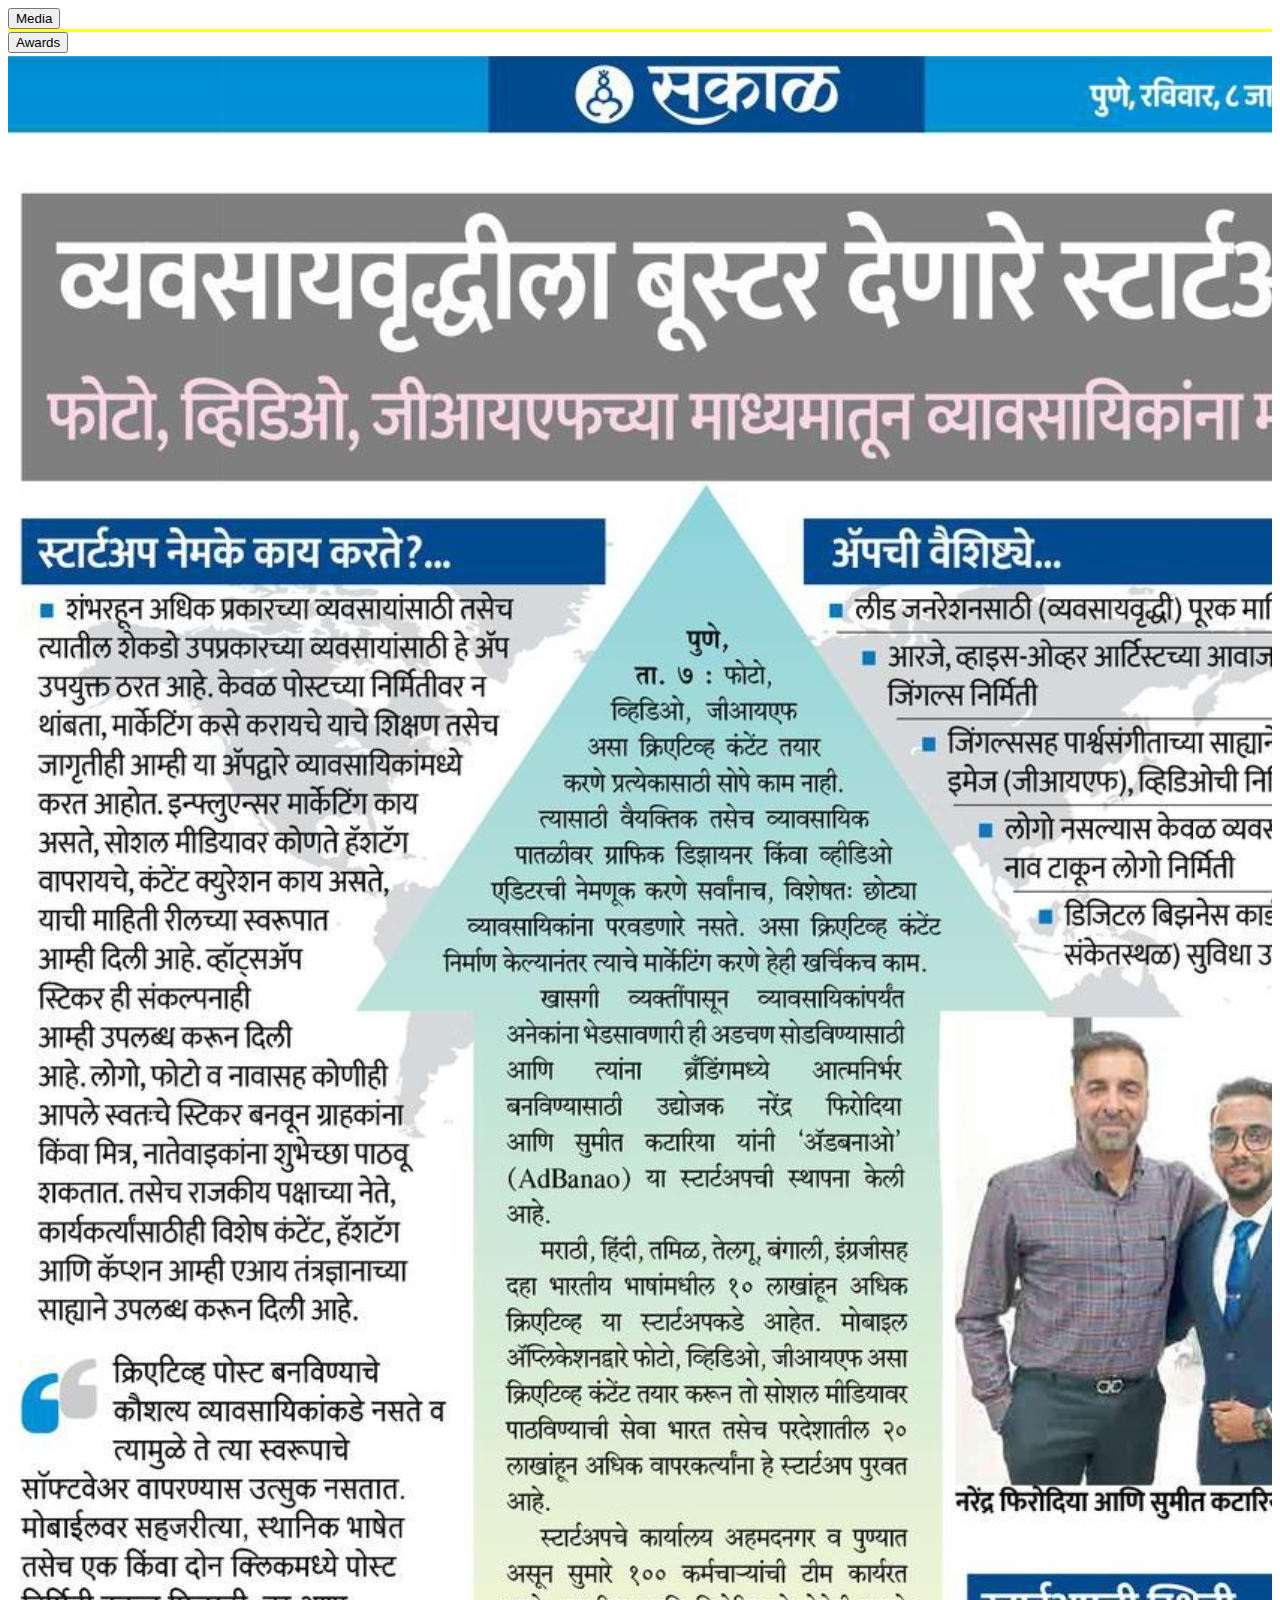
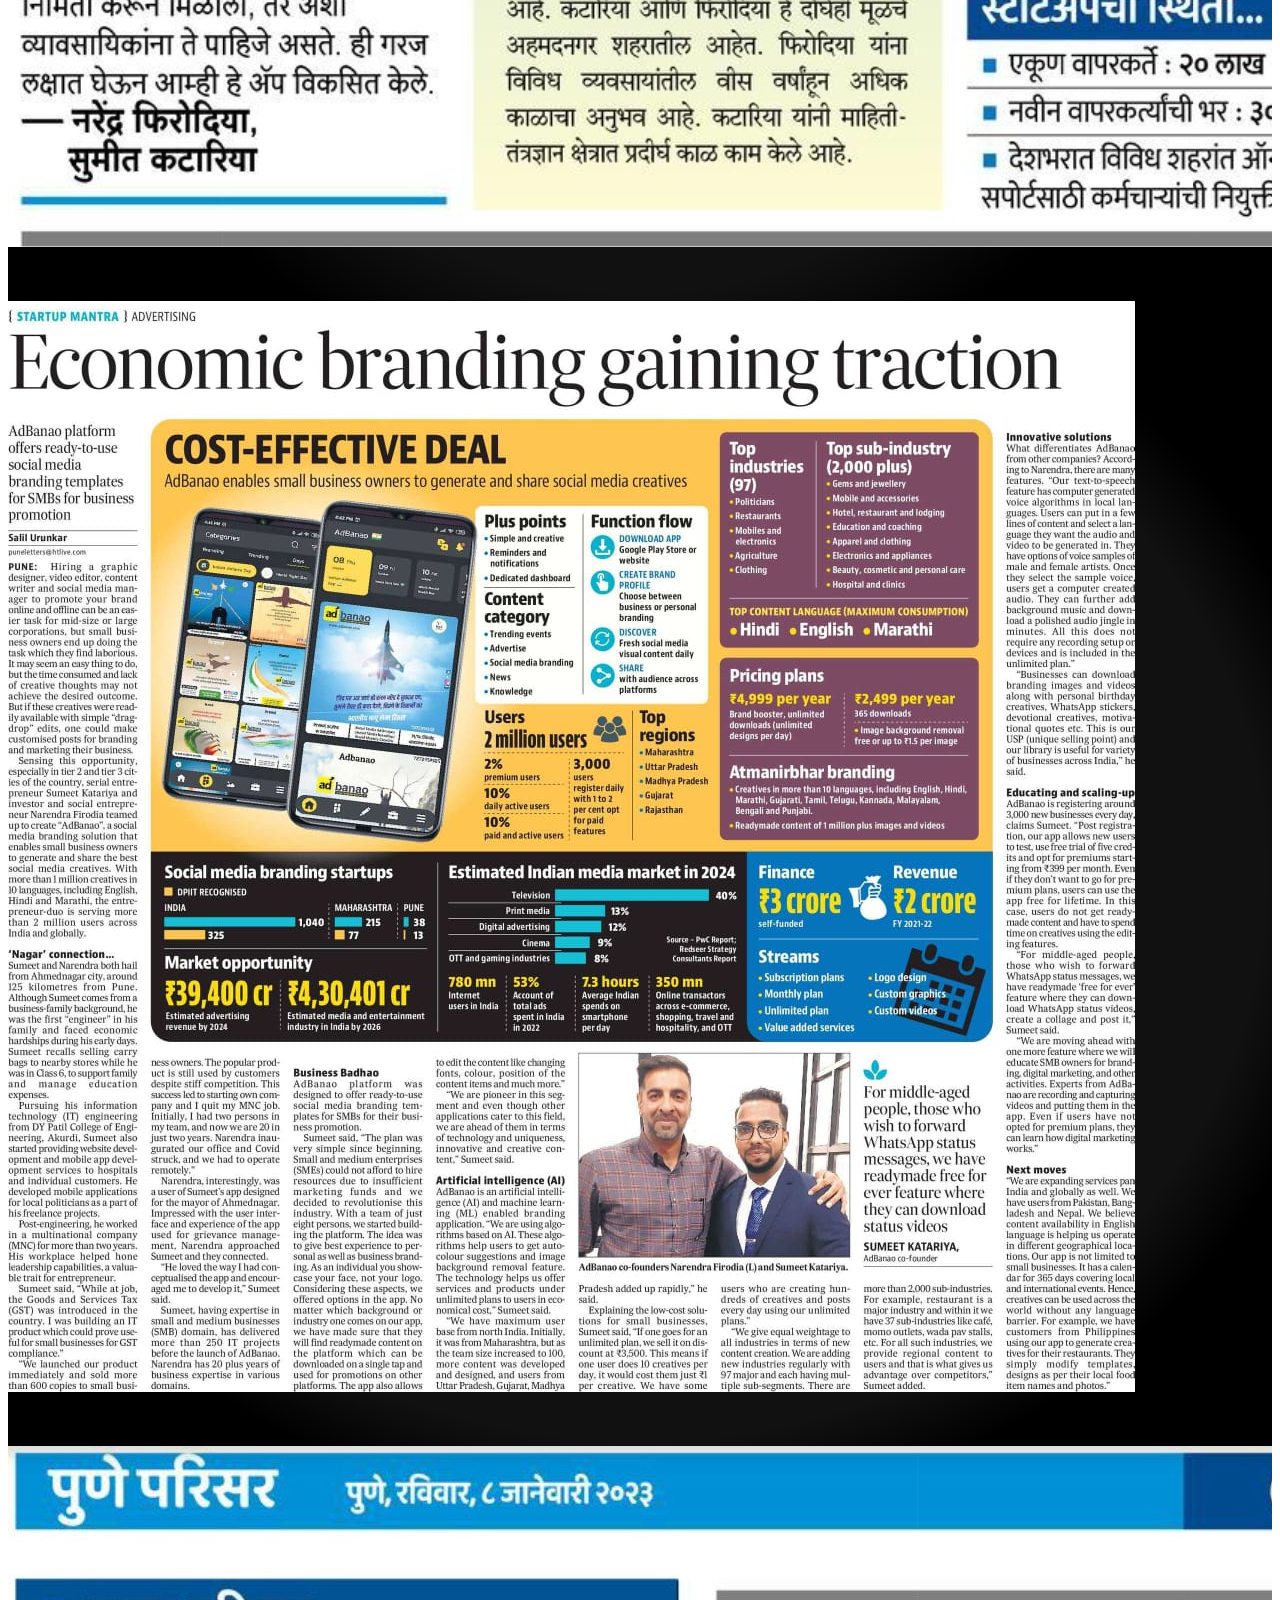
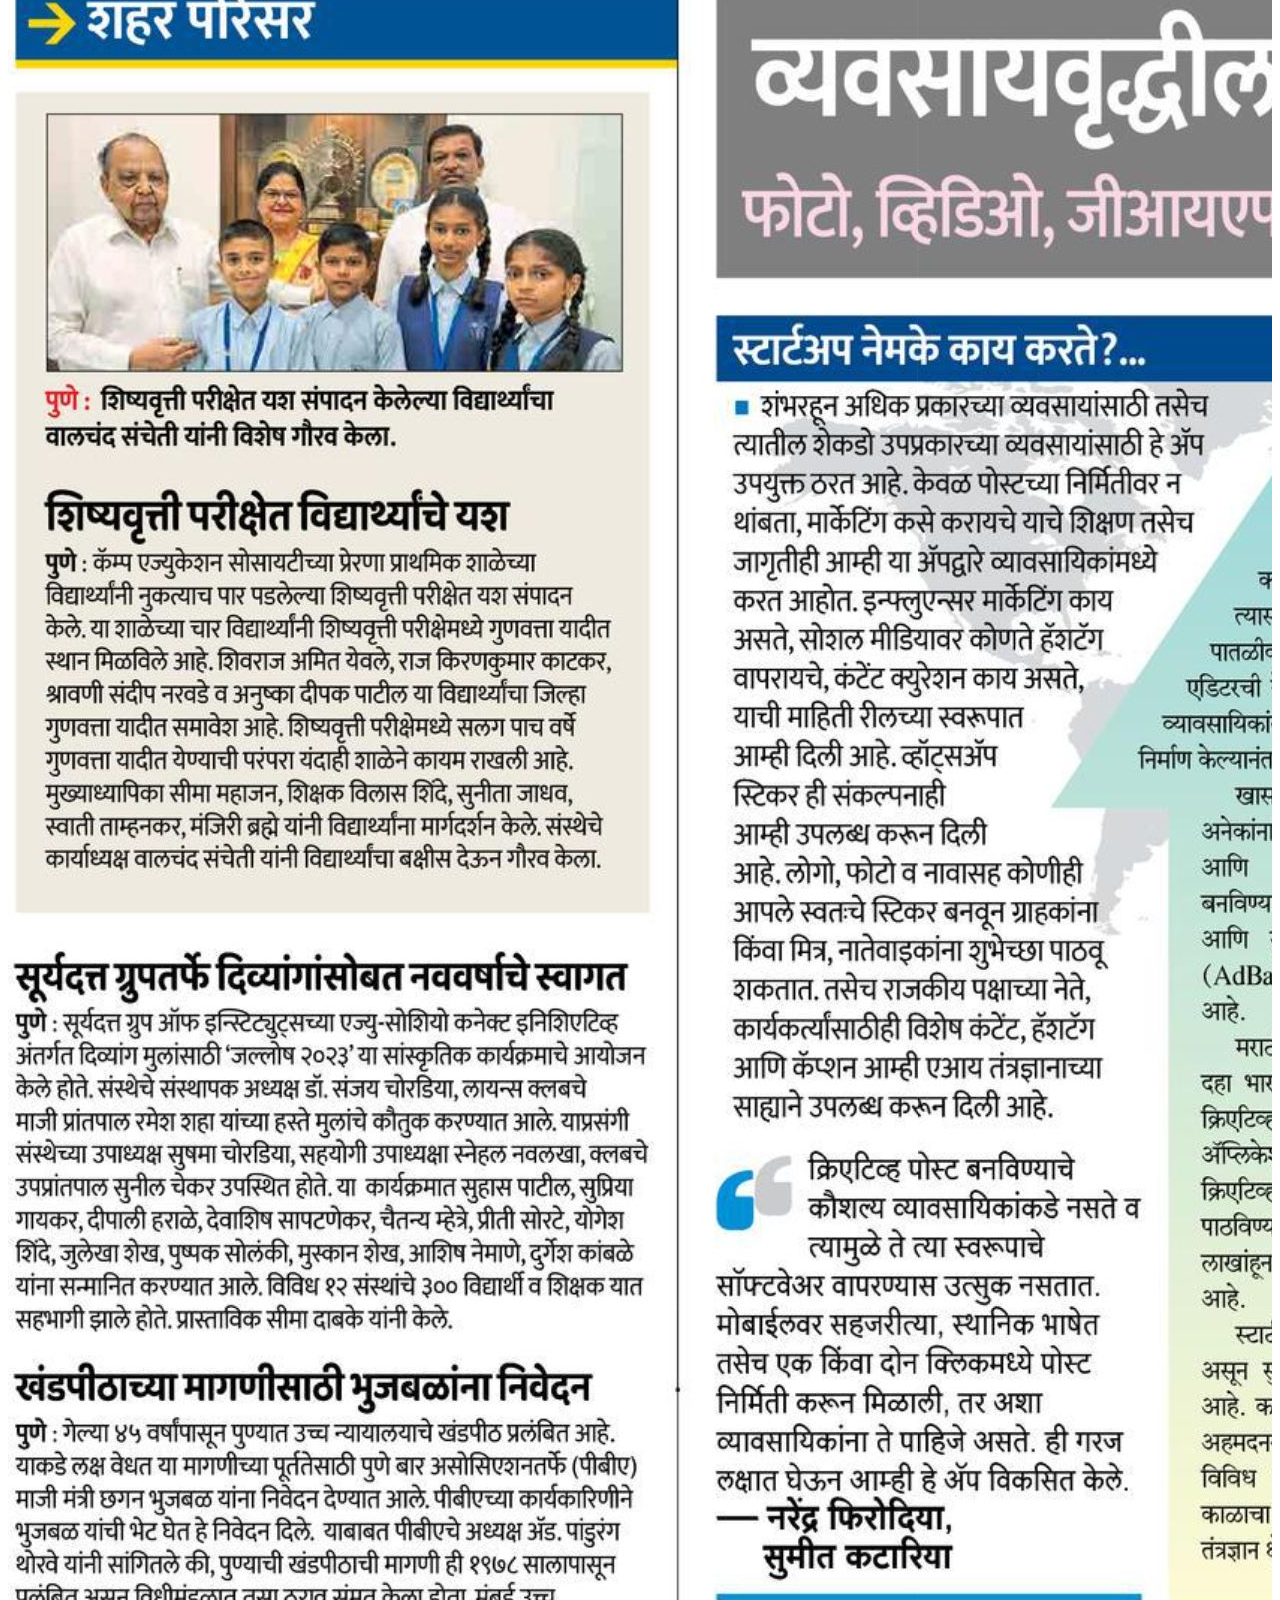
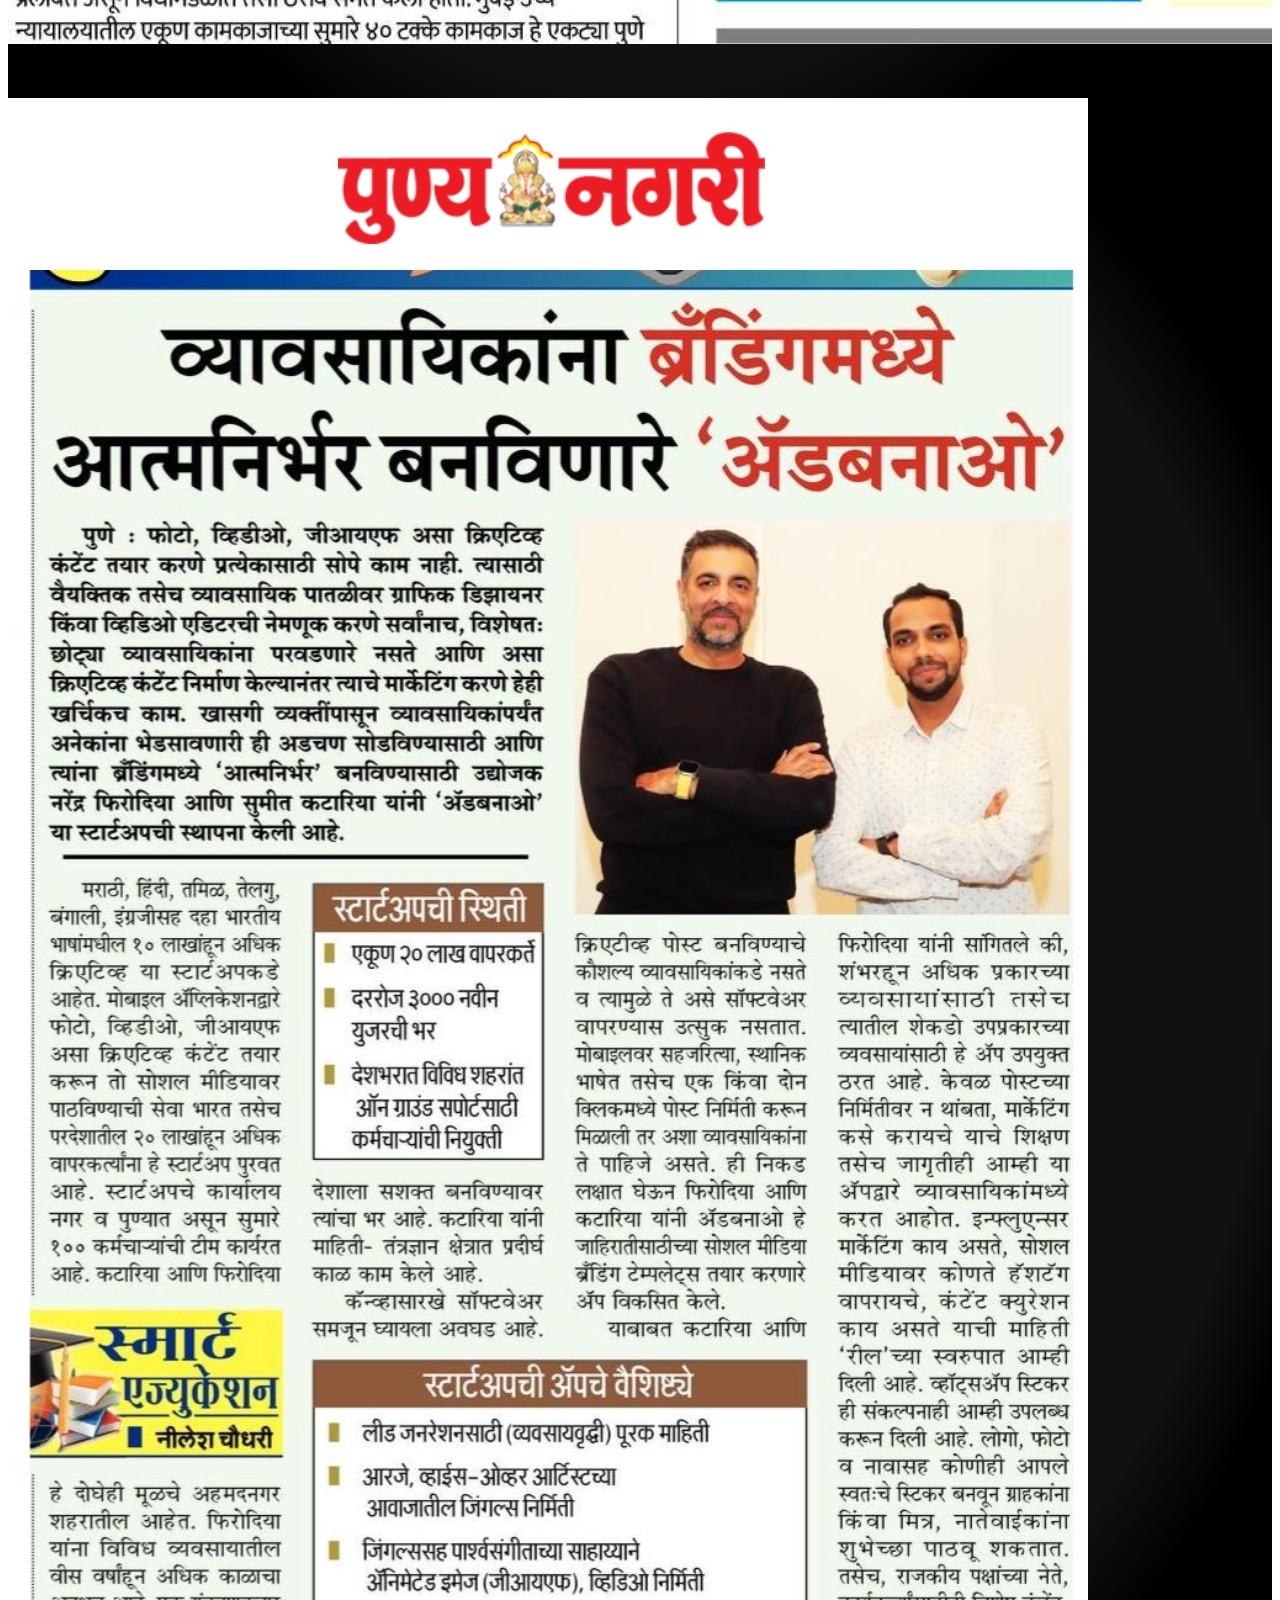
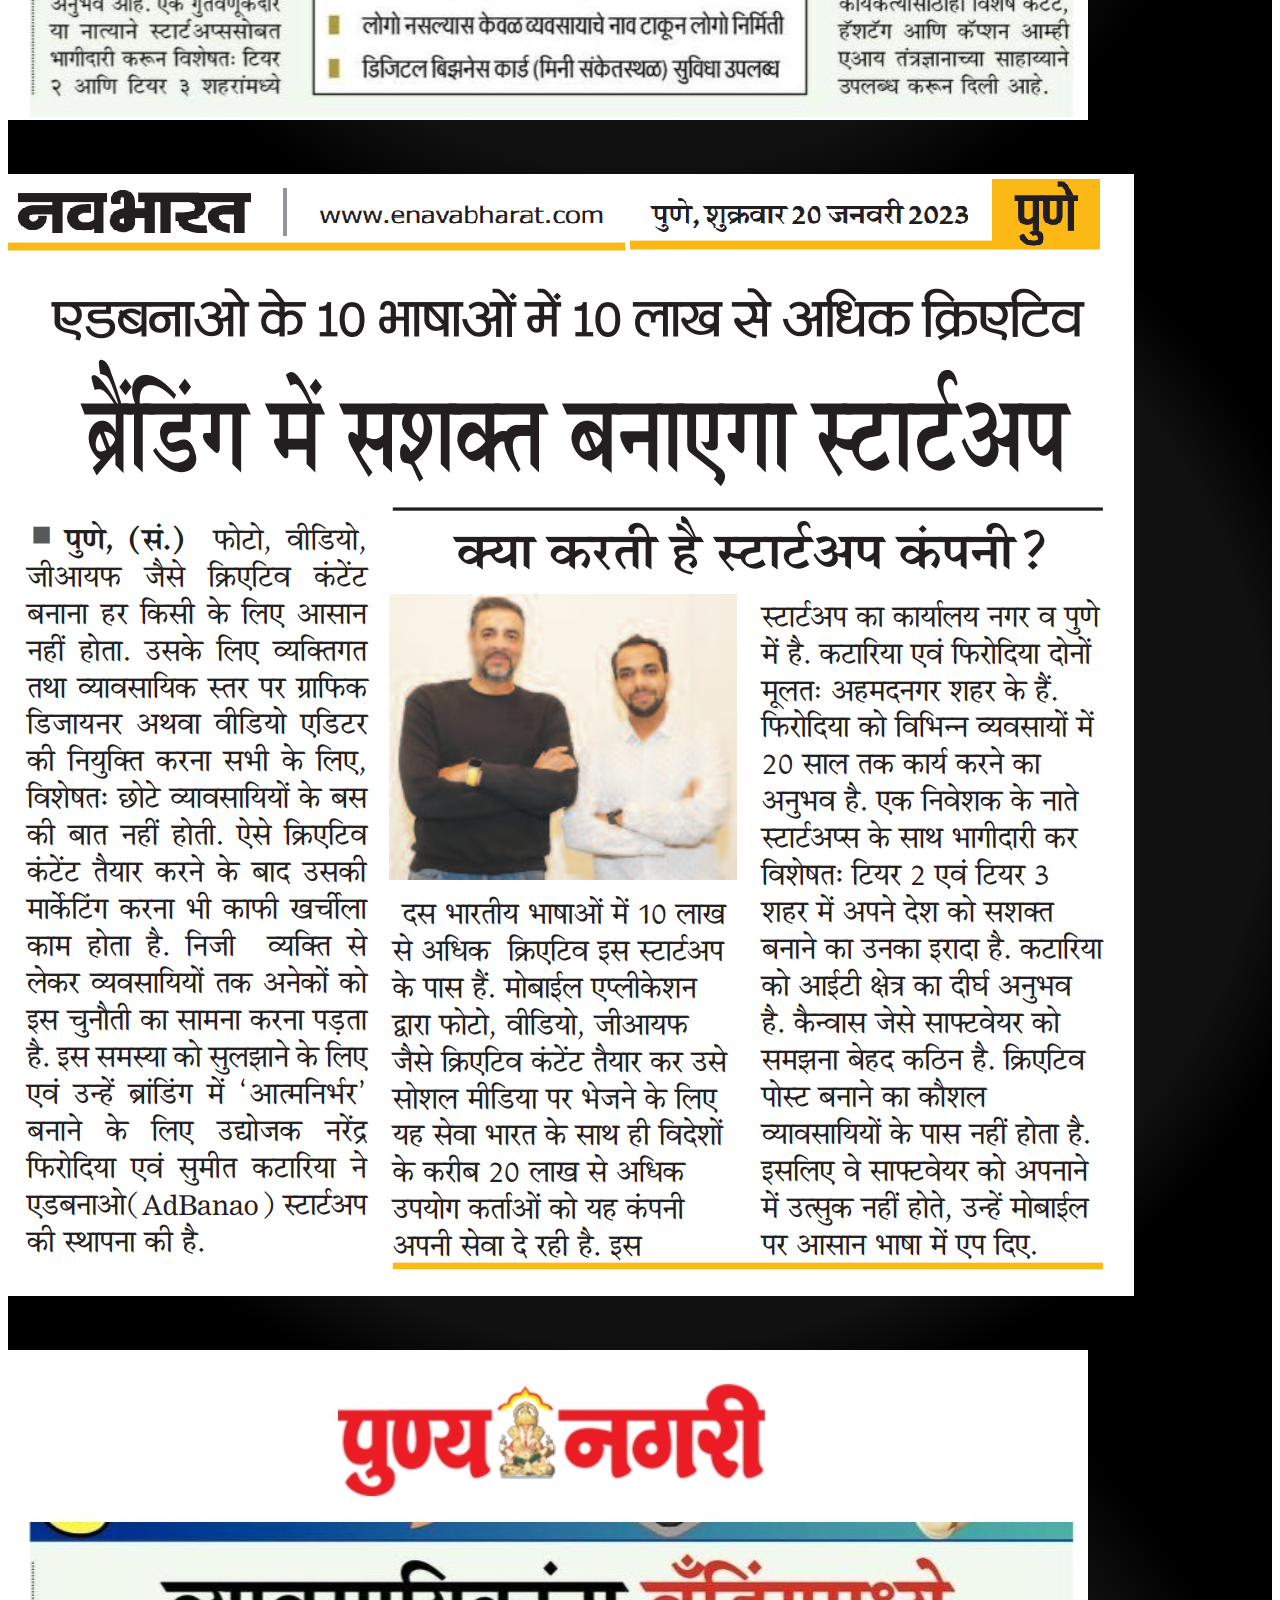
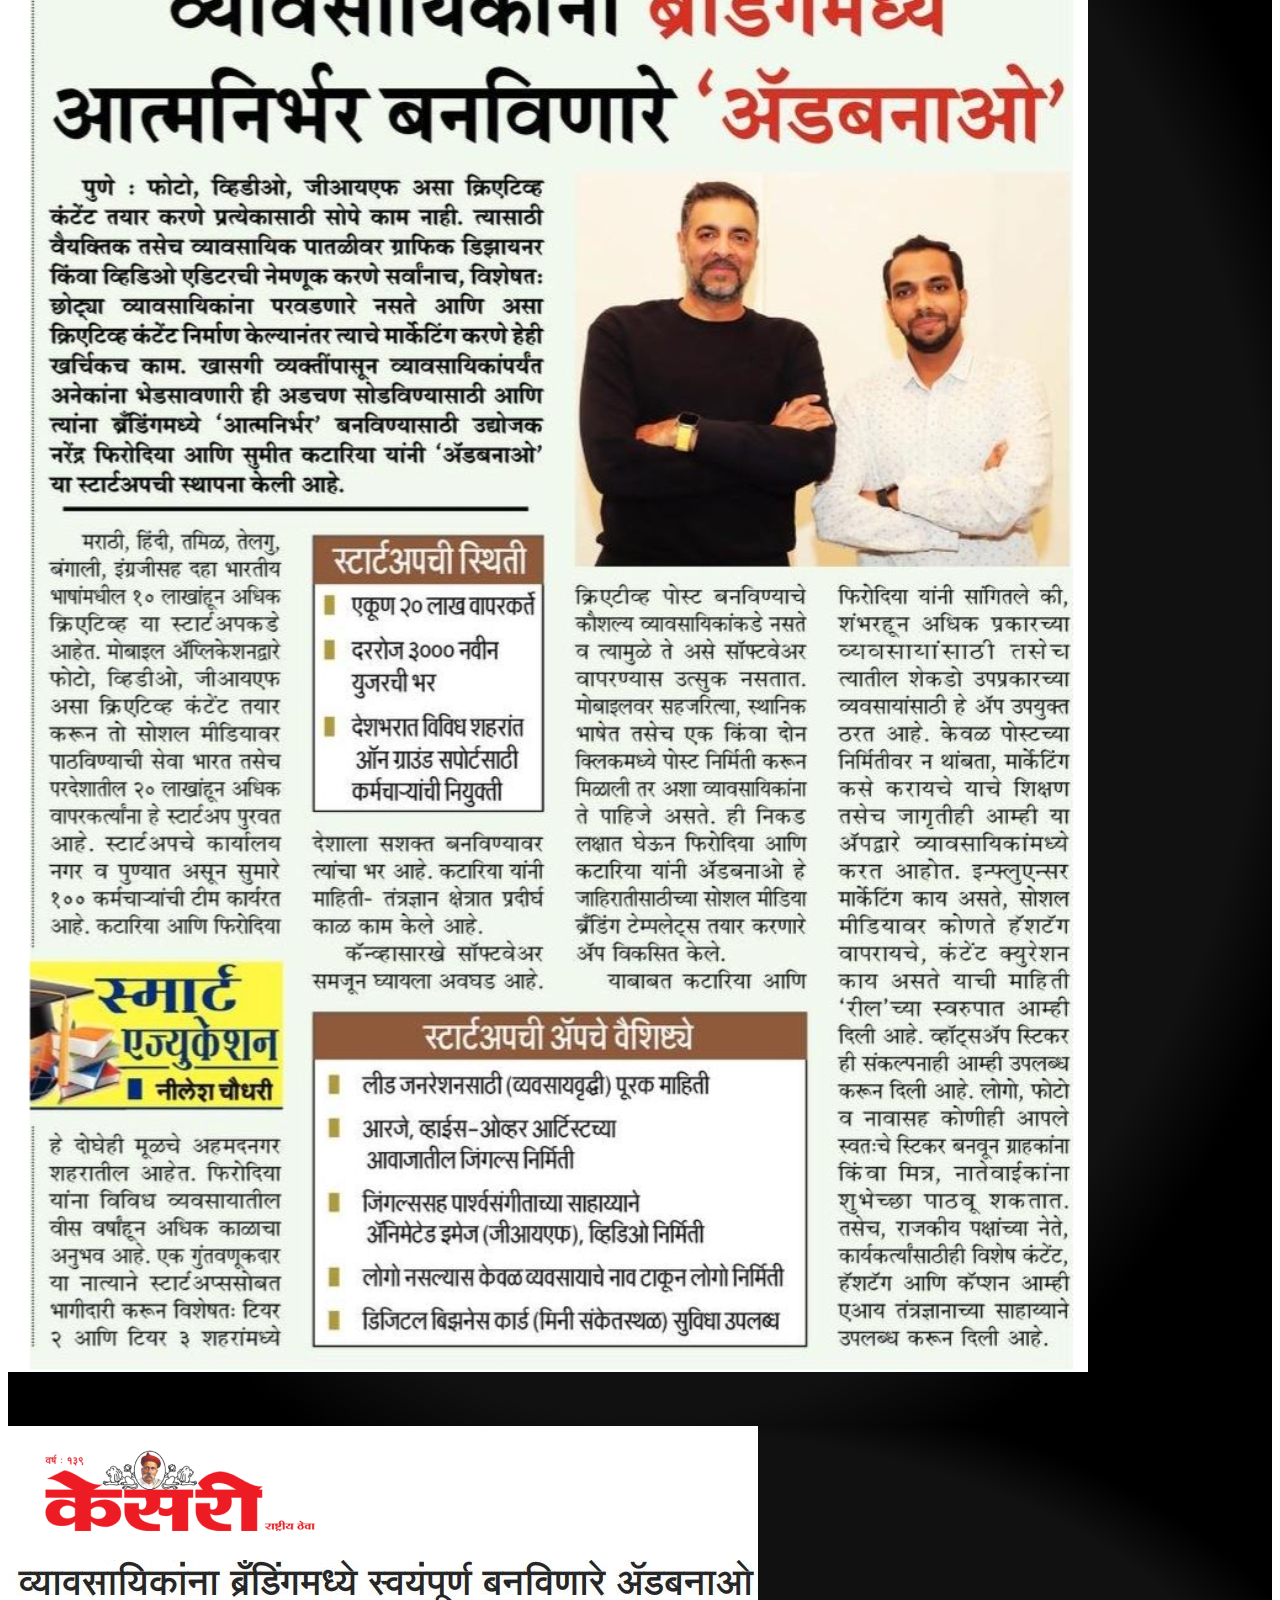
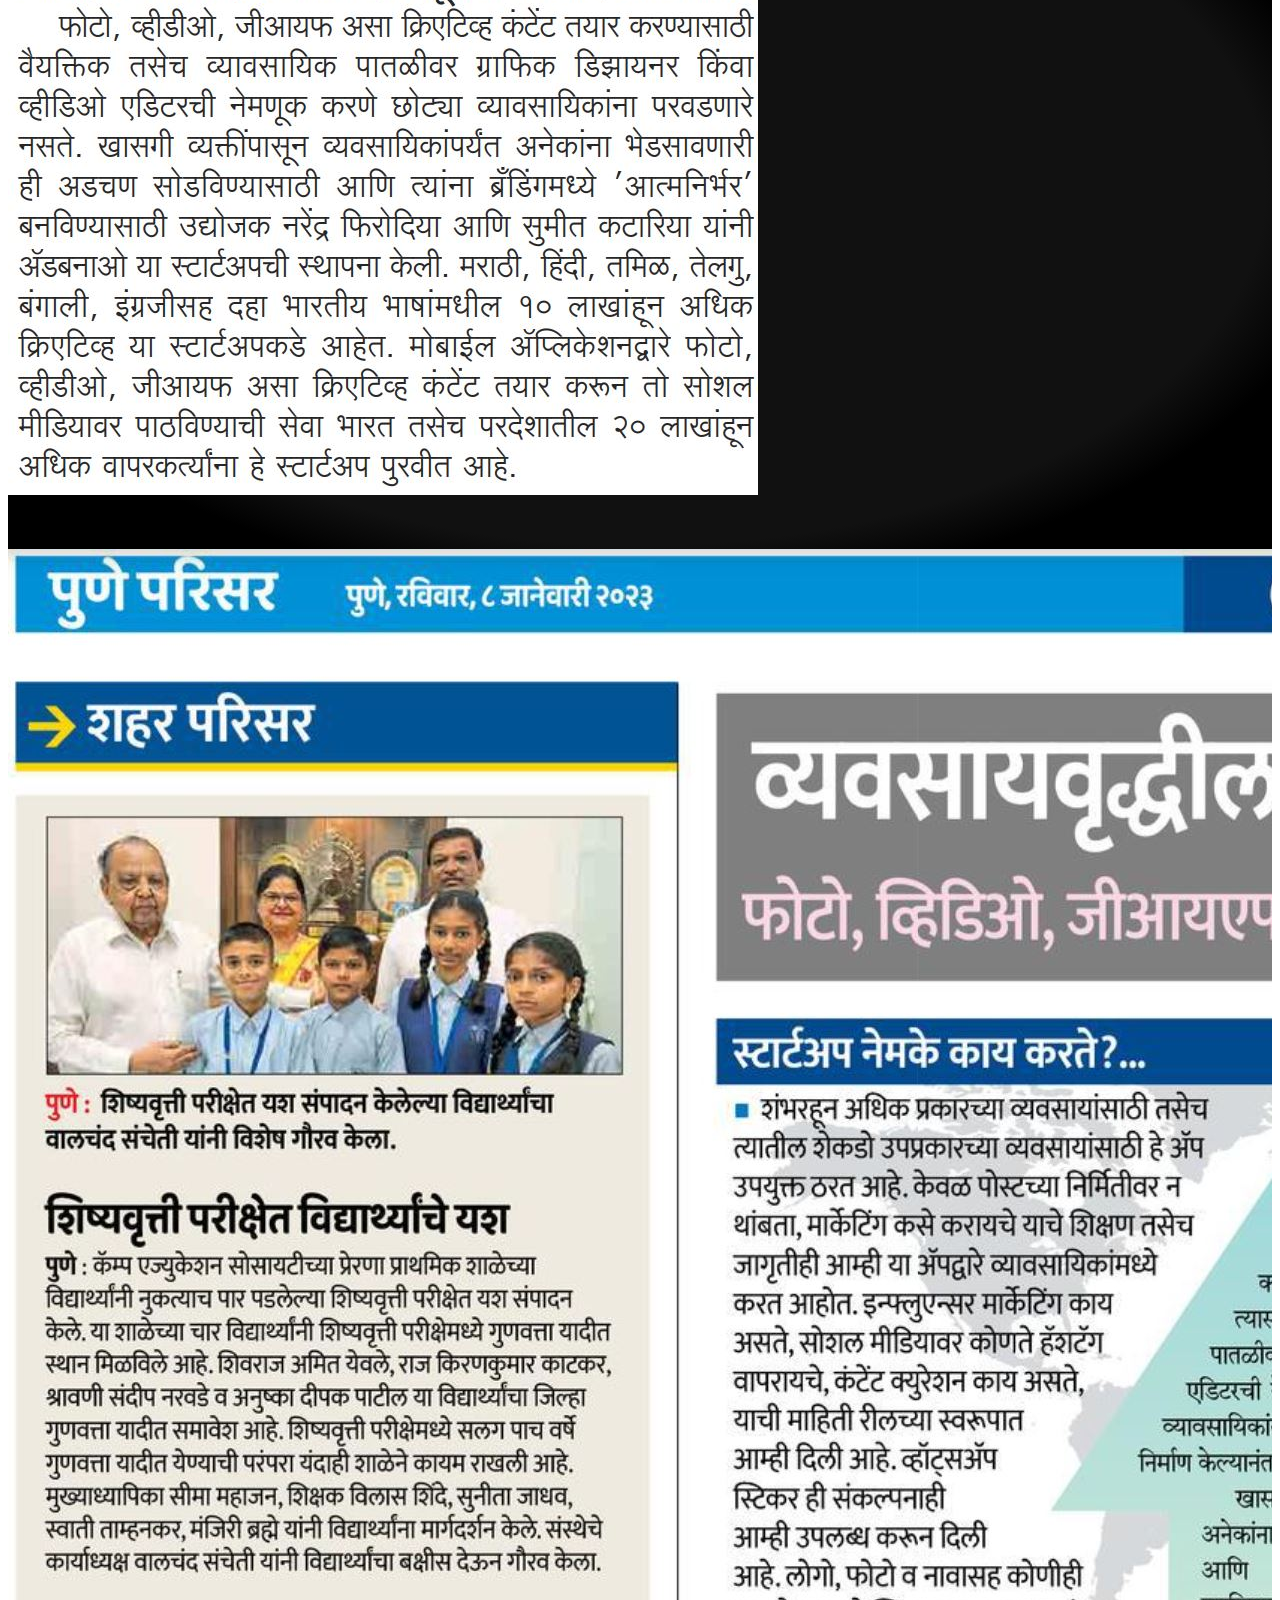
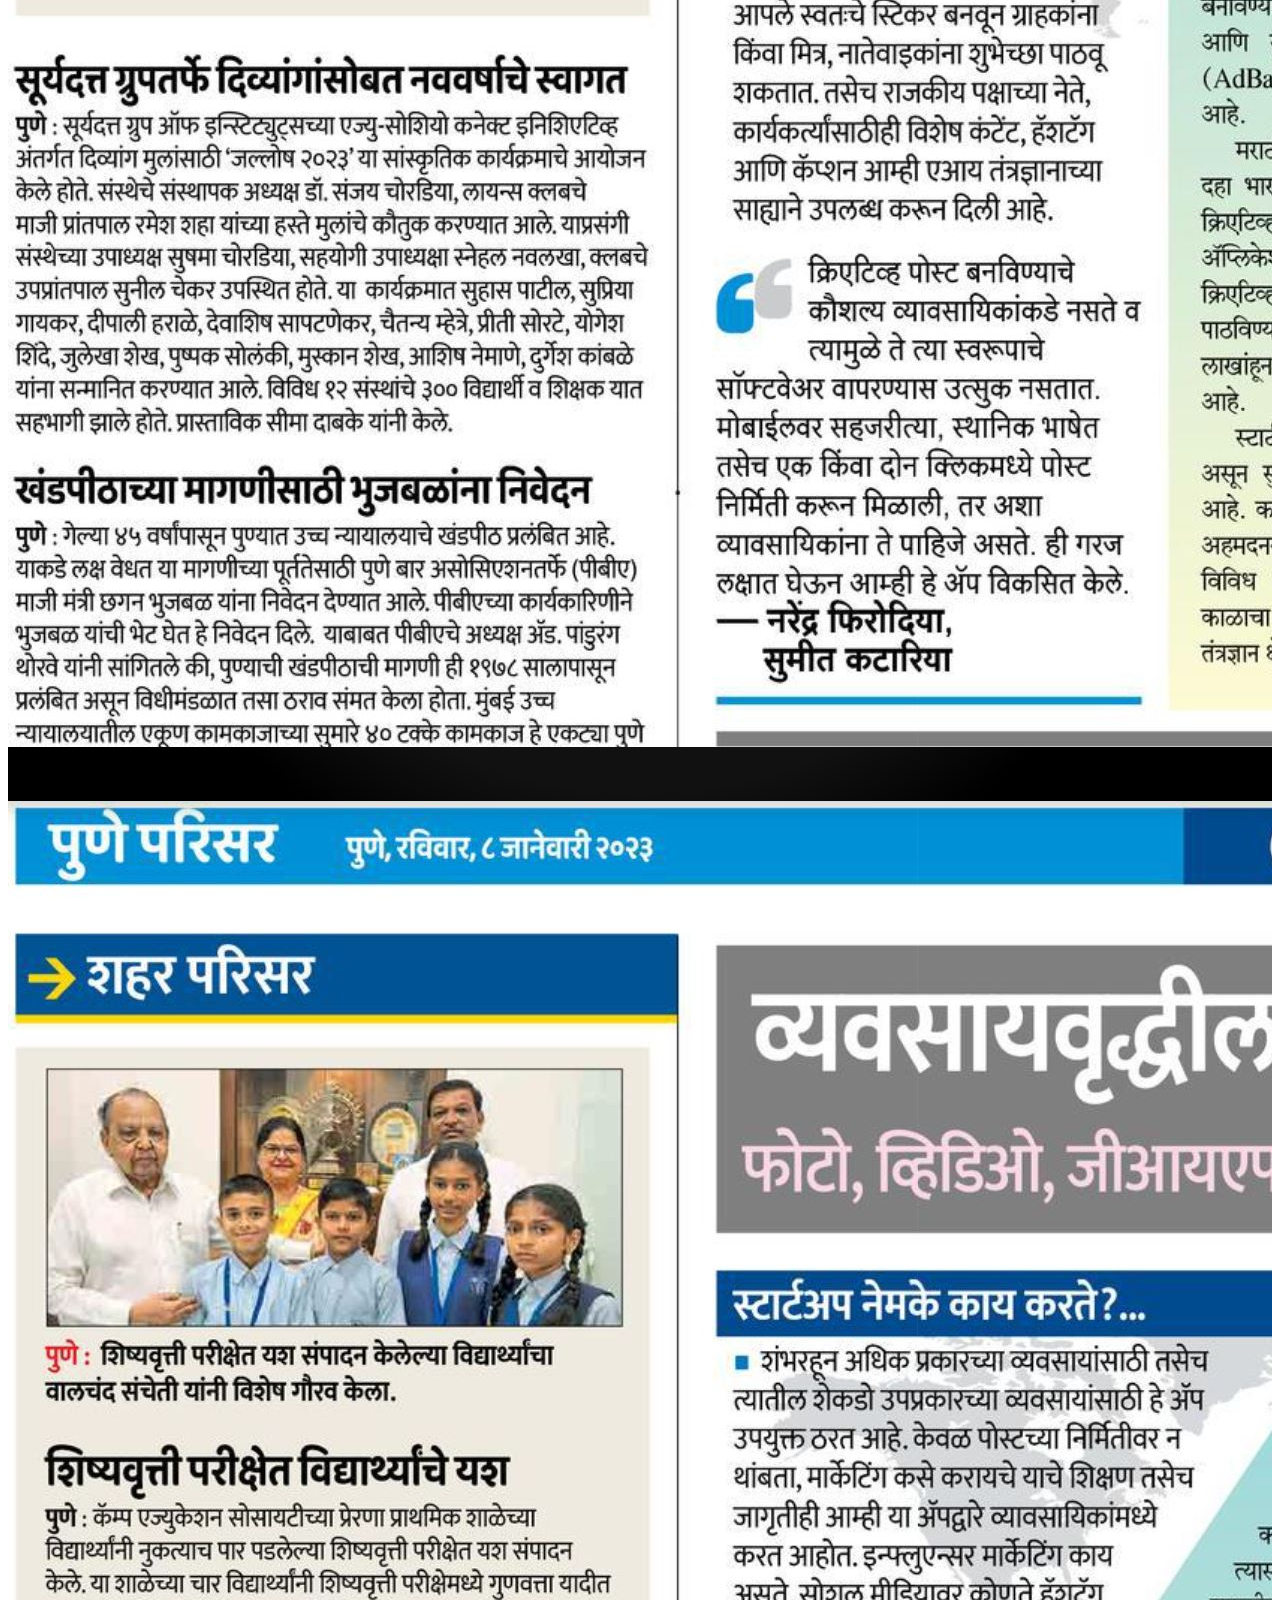
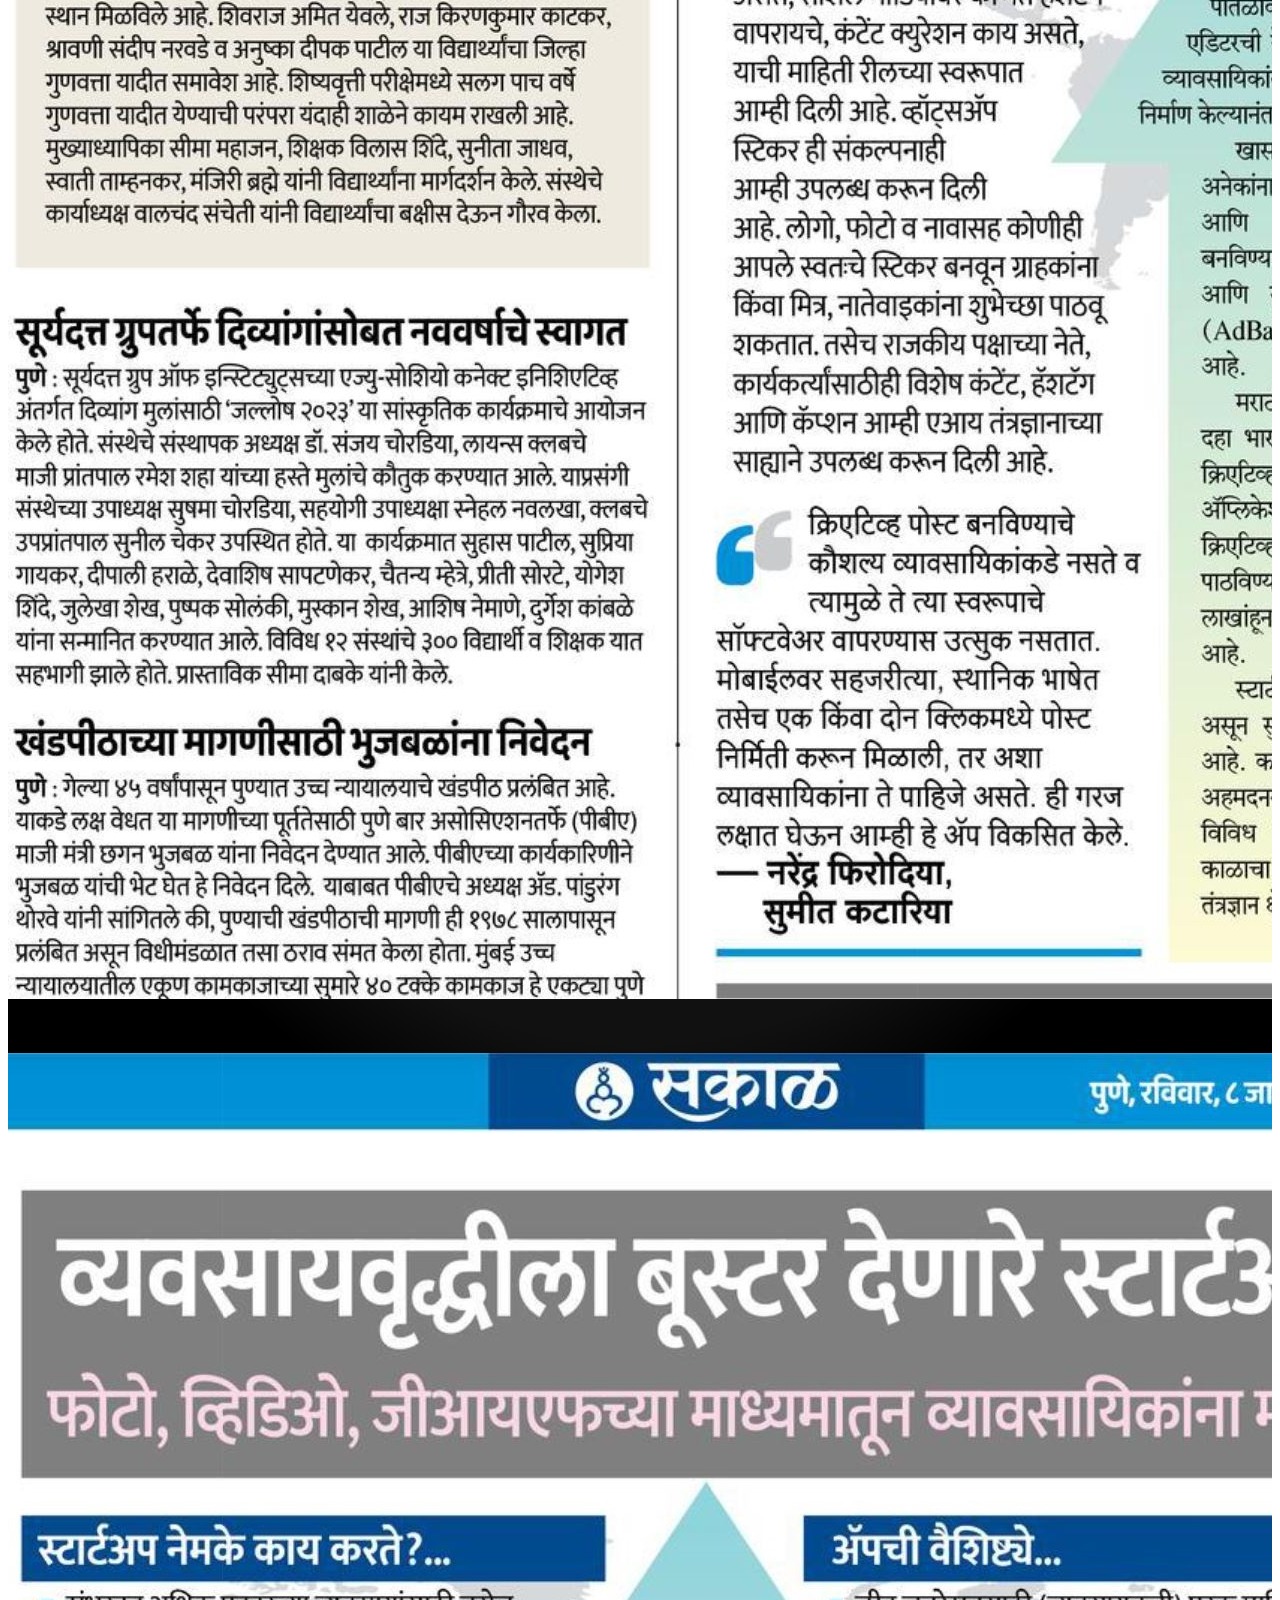
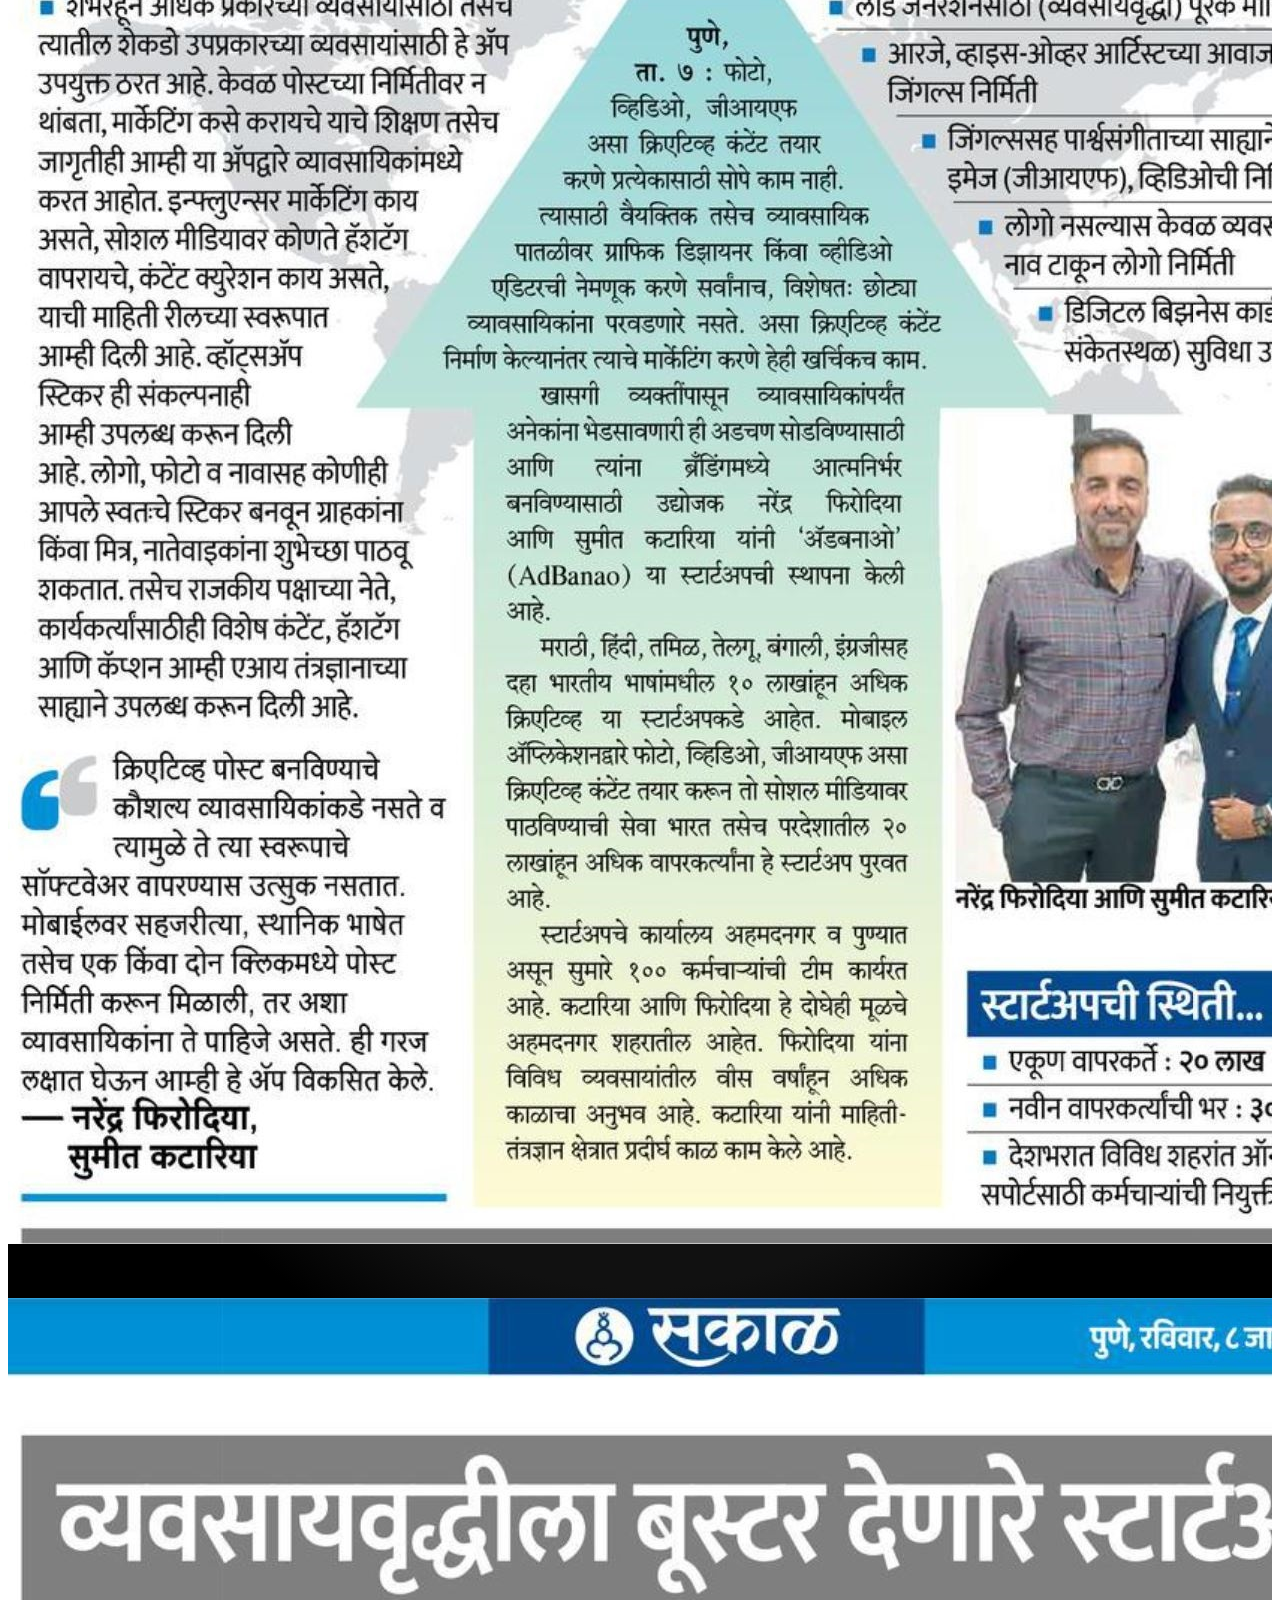
<file: Demo/index.html>
<!DOCTYPE html>
<html lang="en">
<head>
    <meta charset="UTF-8">
    <meta http-equiv="X-UA-Compatible" content="IE=edge">
    <meta name="viewport" content="width=device-width, initial-scale=1.0">
    <title>Document</title>
    <link href="https://cdn.jsdelivr.net/npm/bootstrap@5.3.0-alpha1/dist/css/bootstrap.min.css" rel="stylesheet"
    integrity="sha384-GLhlTQ8iRABdZLl6O3oVMWSktQOp6b7In1Zl3/Jr59b6EGGoI1aFkw7cmDA6j6gD" crossorigin="anonymous">
    <link rel="stylesheet" href="https://cdn.jsdelivr.net/npm/bootstrap-icons@1.3.0/font/bootstrap-icons.css">
    <link rel="stylesheet" href="css/effects.css">
</head>
<body>
    <!-- navbar -->
    <nav class="shadow-lg">
        <div class="container mt-2 d-flex justify-content-center gap-2 p-2">
            <div class="col-1 text-center underline" id="un1"><button class="btn border-0 fs-5" onclick="media()">Media</button></div>
            <div class="col-1 text-center underline" id="un2"><button class="btn border-0 fs-5" onclick="awards()">Awards</button></div>
        </div>
    </nav>
    <!-- navbar end -->


    <!-- media -->
    <div class="container-fluid" id="media">
        <div class="row">

            <div class="col-lg-4 col-md-12">
                <div class="ui-card mt-3 shadow-lg">
                    <img class="card-img" src="./img/AdB Sakal News.JPG" alt="Card image">
                    <div class="card-img-overlay justify-content-center d-flex align-content-center text-center">
                      <div class="mx-auto my-auto h5 description"><button class="btn btn-warning rounded-pill h5" data-bs-toggle="modal" data-bs-target="#exampleModal"  onclick="photomodel('./img/AdB Sakal News.JPG')"><i class="bi bi-eye me-1" style="font-size: 22px;"></i><b class="h5">View</b></button><br>
                      <a href="" class="h5 text-light">Read more</a></div>
                    </div>
                </div>
                <div class="ui-card mt-3 shadow-lg">
                    <img class="card-img" src="./img/ET Pune.jpeg" alt="Card image">
                    <div class="card-img-overlay justify-content-center d-flex align-content-center text-center">
                      <div class="mx-auto my-auto h5 description"><button class="btn btn-warning rounded-pill h5" data-bs-toggle="modal" data-bs-target="#exampleModal" onclick="photomodel('./img/ET Pune.jpeg')"><i class="bi bi-eye me-1" style="font-size: 22px;"></i><b class="h5">View</b></button><br>
                      <a href="" class="h5 text-light">Read more</a></div>
                    </div>
                </div>
                <div class="ui-card mt-3 shadow-lg">
                    <img class="card-img" src="./img/Sakal News - AdBanao.JPG" alt="Card image">
                    <div class="card-img-overlay justify-content-center d-flex align-content-center text-center">
                      <div class="mx-auto my-auto h5 description"><button class="btn btn-warning rounded-pill h5" data-bs-toggle="modal" data-bs-target="#exampleModal" onclick="photomodel('./img/Sakal News - AdBanao.JPG')"><i class="bi bi-eye me-1" style="font-size: 22px;"></i><b class="h5">View</b></button><br>
                      <a href="" class="h5 text-light">Read more</a></div>
                    </div>
                </div>
                <div class="ui-card mt-3 shadow-lg">
                    <img class="card-img" src="./img/Punya Nagri.jpg" alt="Card image">
                    <div class="card-img-overlay justify-content-center d-flex align-content-center text-center">
                      <div class="mx-auto my-auto h5 description"><button class="btn btn-warning rounded-pill h5" data-bs-toggle="modal" data-bs-target="#exampleModal" onclick="photomodel('./img/Punya Nagri.jpg')"><i class="bi bi-eye me-1" style="font-size: 22px;"></i><b class="h5">View</b></button><br>
                      <a href="" class="h5 text-light">Read more</a></div>
                    </div>
                </div>
            </div>

            <div class="col-lg-4 mb-lg-0">
                    <div class="ui-card mt-3 shadow-lg">
                        <img class="card-img" src="./img/NBT.png" alt="Card image">
                        <div class="card-img-overlay justify-content-center d-flex align-content-center text-center">
                          <div class="mx-auto my-auto h5 description"><button class="btn btn-warning rounded-pill h5" data-bs-toggle="modal" data-bs-target="#exampleModal" onclick="photomodel('./img/NBT.png')"><i class="bi bi-eye me-1" style="font-size: 22px;"></i><b class="h5">View</b></button><br>
                          <a href="" class="h5 text-light">Read more</a></div>
                        </div>
                    </div>
                    <div class="ui-card mt-3 shadow-lg">
                        <img class="card-img" src="./img/Punya Nagri.jpg" alt="Card image">
                        <div class="card-img-overlay justify-content-center d-flex align-content-center text-center">
                          <div class="mx-auto my-auto h5 description"><button class="btn btn-warning rounded-pill h5" data-bs-toggle="modal" data-bs-target="#exampleModal" onclick="photomodel('./img/Punya Nagri.jpg')"><i class="bi bi-eye me-1" style="font-size: 22px;"></i><b class="h5">View</b></button><br>
                          <a href="" class="h5 text-light">Read more</a></div>
                        </div>
                    </div>
                    <div class="ui-card mt-3 shadow-lg">
                        <img class="card-img" src="./img/Group 23347.png" alt="Card image">
                        <div class="card-img-overlay justify-content-center d-flex align-content-center text-center">
                          <div class="mx-auto my-auto h5 description"><button class="btn btn-warning rounded-pill h5" data-bs-toggle="modal" data-bs-target="#exampleModal" onclick="photomodel('./img/Group 23347.png')"><i class="bi bi-eye me-1" style="font-size: 22px;"></i><b class="h5">View</b></button><br>
                          <a href="" class="h5 text-light">Read more</a></div>
                        </div>
                    </div>
                    <div class="ui-card mt-3 shadow-lg">
                        <img class="card-img" src="./img/Sakal News - AdBanao.JPG" alt="Card image">
                        <div class="card-img-overlay justify-content-center d-flex align-content-center text-center">
                          <div class="mx-auto my-auto h5 description"><button class="btn btn-warning rounded-pill h5" data-bs-toggle="modal" data-bs-target="#exampleModal" onclick="photomodel('./img/Sakal News - AdBanao.JPG')"><i class="bi bi-eye me-1" style="font-size: 22px;"></i><b class="h5">View</b></button><br>
                          <a href="" class="h5 text-light">Read more</a></div>
                        </div>
                    </div>
            </div>

            <div class="col-lg-4 mb-lg-0">
                    <div class="ui-card mt-3 shadow-lg">
                        <img class="card-img" src="./img/Sakal News - AdBanao.JPG" alt="Card image">
                        <div class="card-img-overlay justify-content-center d-flex align-content-center text-center">
                          <div class="mx-auto my-auto h5 description"><button class="btn btn-warning rounded-pill h5" data-bs-toggle="modal" data-bs-target="#exampleModal" onclick="photomodel('./img/Sakal News - AdBanao.JPG')"><i class="bi bi-eye me-1" style="font-size: 22px;"></i><b class="h5">View</b></button><br>
                          <a href="" class="h5 text-light">Read more</a></div>
                        </div>
                    </div>
                    <div class="ui-card mt-3 shadow-lg">
                        <img class="card-img" src="./img/AdB Sakal News.JPG" alt="Card image">
                        <div class="card-img-overlay justify-content-center d-flex align-content-center text-center">
                          <div class="mx-auto my-auto h5 description"><button class="btn btn-warning rounded-pill h5" data-bs-toggle="modal" data-bs-target="#exampleModal" onclick="photomodel('./img/AdB Sakal News.JPG')"><i class="bi bi-eye me-1" style="font-size: 22px;"></i><b class="h5">View</b></button><br>
                          <a href="" class="h5 text-light">Read more</a></div>
                        </div>
                    </div>
                    <div class="ui-card mt-3 shadow-lg">
                        <img class="card-img" src="./img/AdB Sakal News.JPG" alt="Card image">
                        <div class="card-img-overlay justify-content-center d-flex align-content-center text-center">
                          <div class="mx-auto my-auto h5 description"><button class="btn btn-warning rounded-pill h5" data-bs-toggle="modal" data-bs-target="#exampleModal" onclick="photomodel('./img/AdB Sakal News.JPG')"><i class="bi bi-eye me-1" style="font-size: 22px;"></i><b class="h5">View</b></button><br>
                          <a href="" class="h5 text-light">Read more</a></div>
                        </div>
                    </div>
                    <div class="ui-card mt-3 shadow-lg">
                        <img class="card-img" src="./img/ET Pune.jpeg" alt="Card image">
                        <div class="card-img-overlay justify-content-center d-flex align-content-center text-center">
                          <div class="mx-auto my-auto h5 description"><button class="btn btn-warning rounded-pill h5" data-bs-toggle="modal" data-bs-target="#exampleModal" onclick="photomodel('./img/ET Pune.jpeg')"><i class="bi bi-eye me-1" style="font-size: 22px;"></i><b class="h5">View</b></button><br>
                          <a href="" class="h5 text-light">Read more</a></div>
                        </div>
                    </div>
               </div>
         </div>
               <!-- new popup-->
               <div class="modal fade" id="exampleModal" tabindex="-1" aria-labelledby="exampleModalLabel" aria-hidden="true">
                   <div class="modal-dialog modal-lg shadow-lg">
                     <div class="modal-content">
                       <div class="cross text-end"><button type="button" class="btn-close bg-warning text-black mt-1" data-bs-dismiss="modal" aria-label="Close"></button></div>
                       <div class="modal-body picture" id="photo"></div>
                     </div>
                   </div>
                 </div>
                 <!-- end -->
    </div>
     <!-- media end -->
    

    <!-- awards -->
    <div class="container-fluid mt-3" id="awards">
        <h1 class="text-center">Awards</h1>
    </div>
    <!-- award end -->


    <script src="https://cdn.jsdelivr.net/npm/bootstrap@5.0.2/dist/js/bootstrap.bundle.min.js" integrity="sha384-MrcW6ZMFYlzcLA8Nl+NtUVF0sA7MsXsP1UyJoMp4YLEuNSfAP+JcXn/tWtIaxVXM" crossorigin="anonymous"></script>
    <script>
        function media() {
            document.getElementById('awards').style.display = 'none';
            document.getElementById('media').style.display = 'block';
            document.getElementById('un1').style.borderColor = "yellow";
            document.getElementById('un2').style.borderColor = "white";
        }
        function awards() {
            document.getElementById('media').style.display = 'none';
            document.getElementById('awards').style.display = 'block';
            document.getElementById('un2').style.borderColor = "yellow";
            document.getElementById('un1').style.borderColor = "white";
        }

        function photomodel(photopath){
           document.getElementById("photo").innerHTML =  `<img src="${photopath}" alt="Photo not found" width="100%">`
        }
    </script>
</body>
</html>
</file>
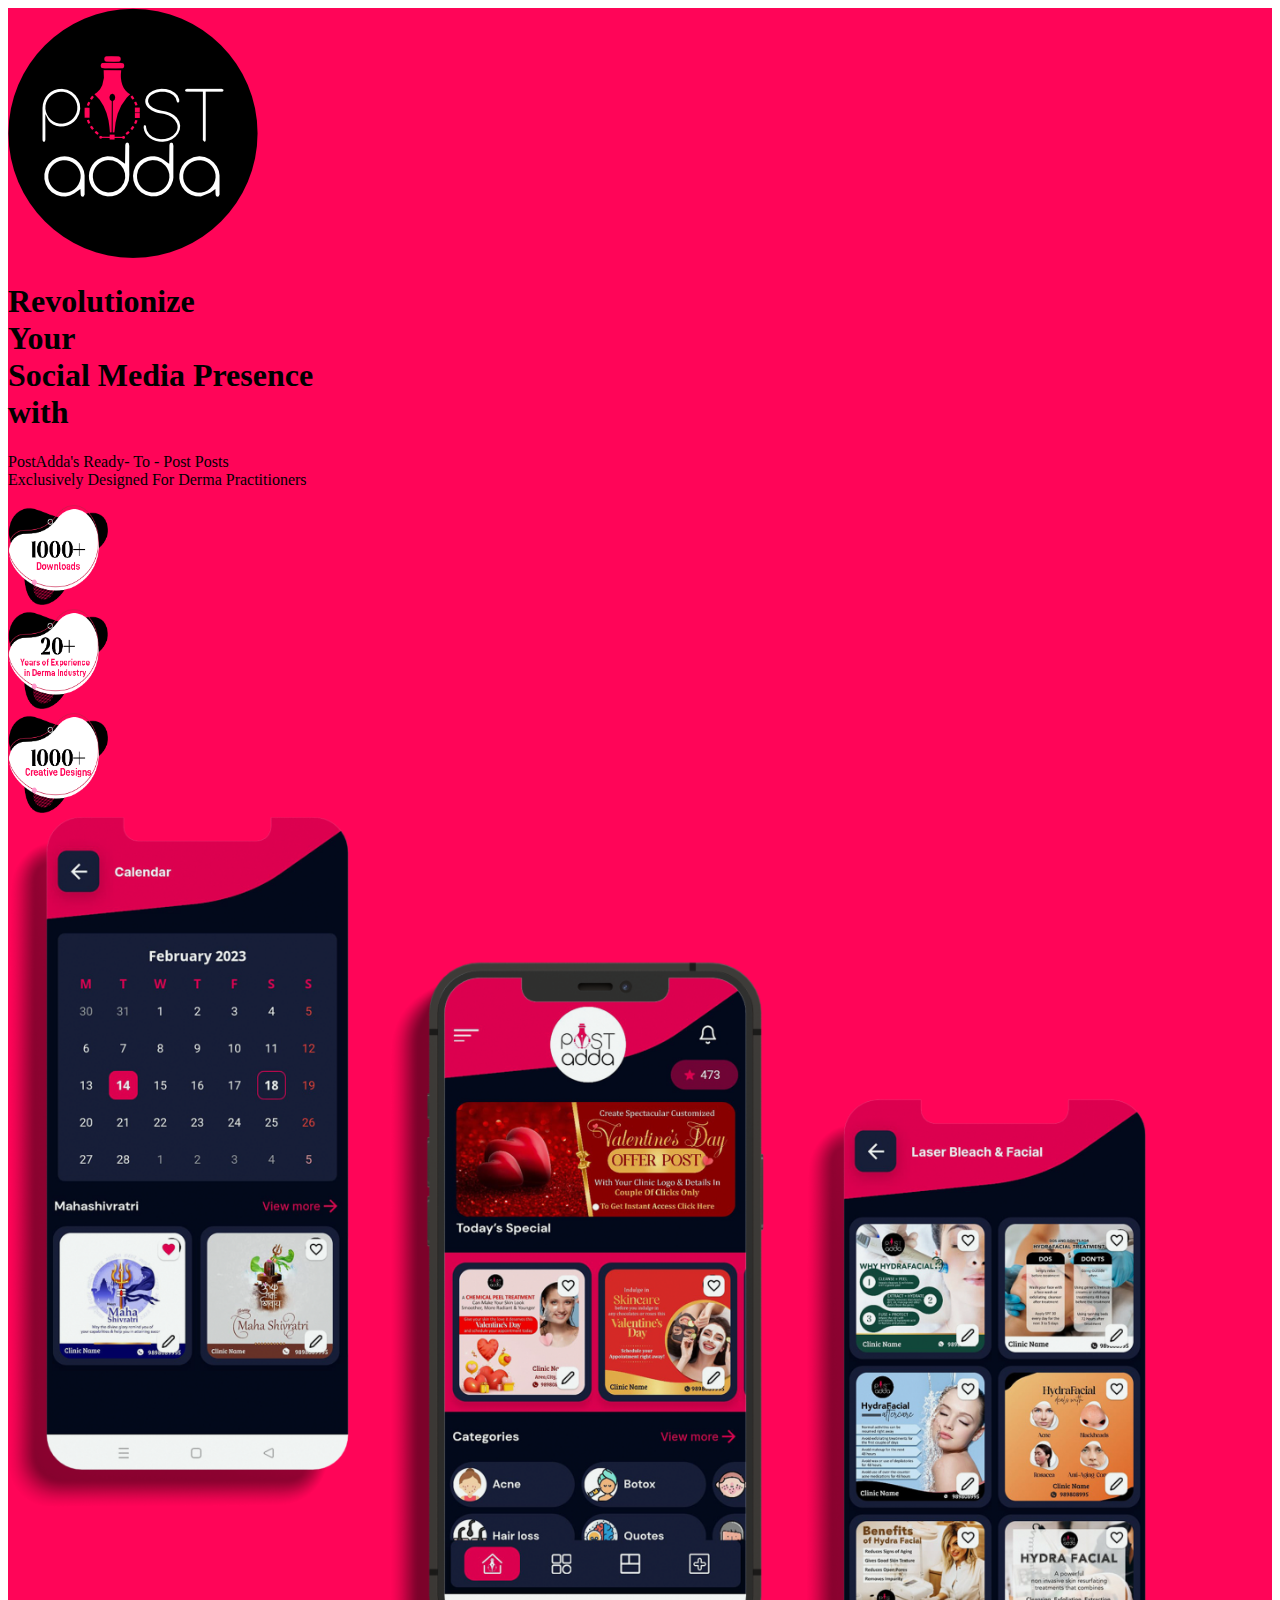
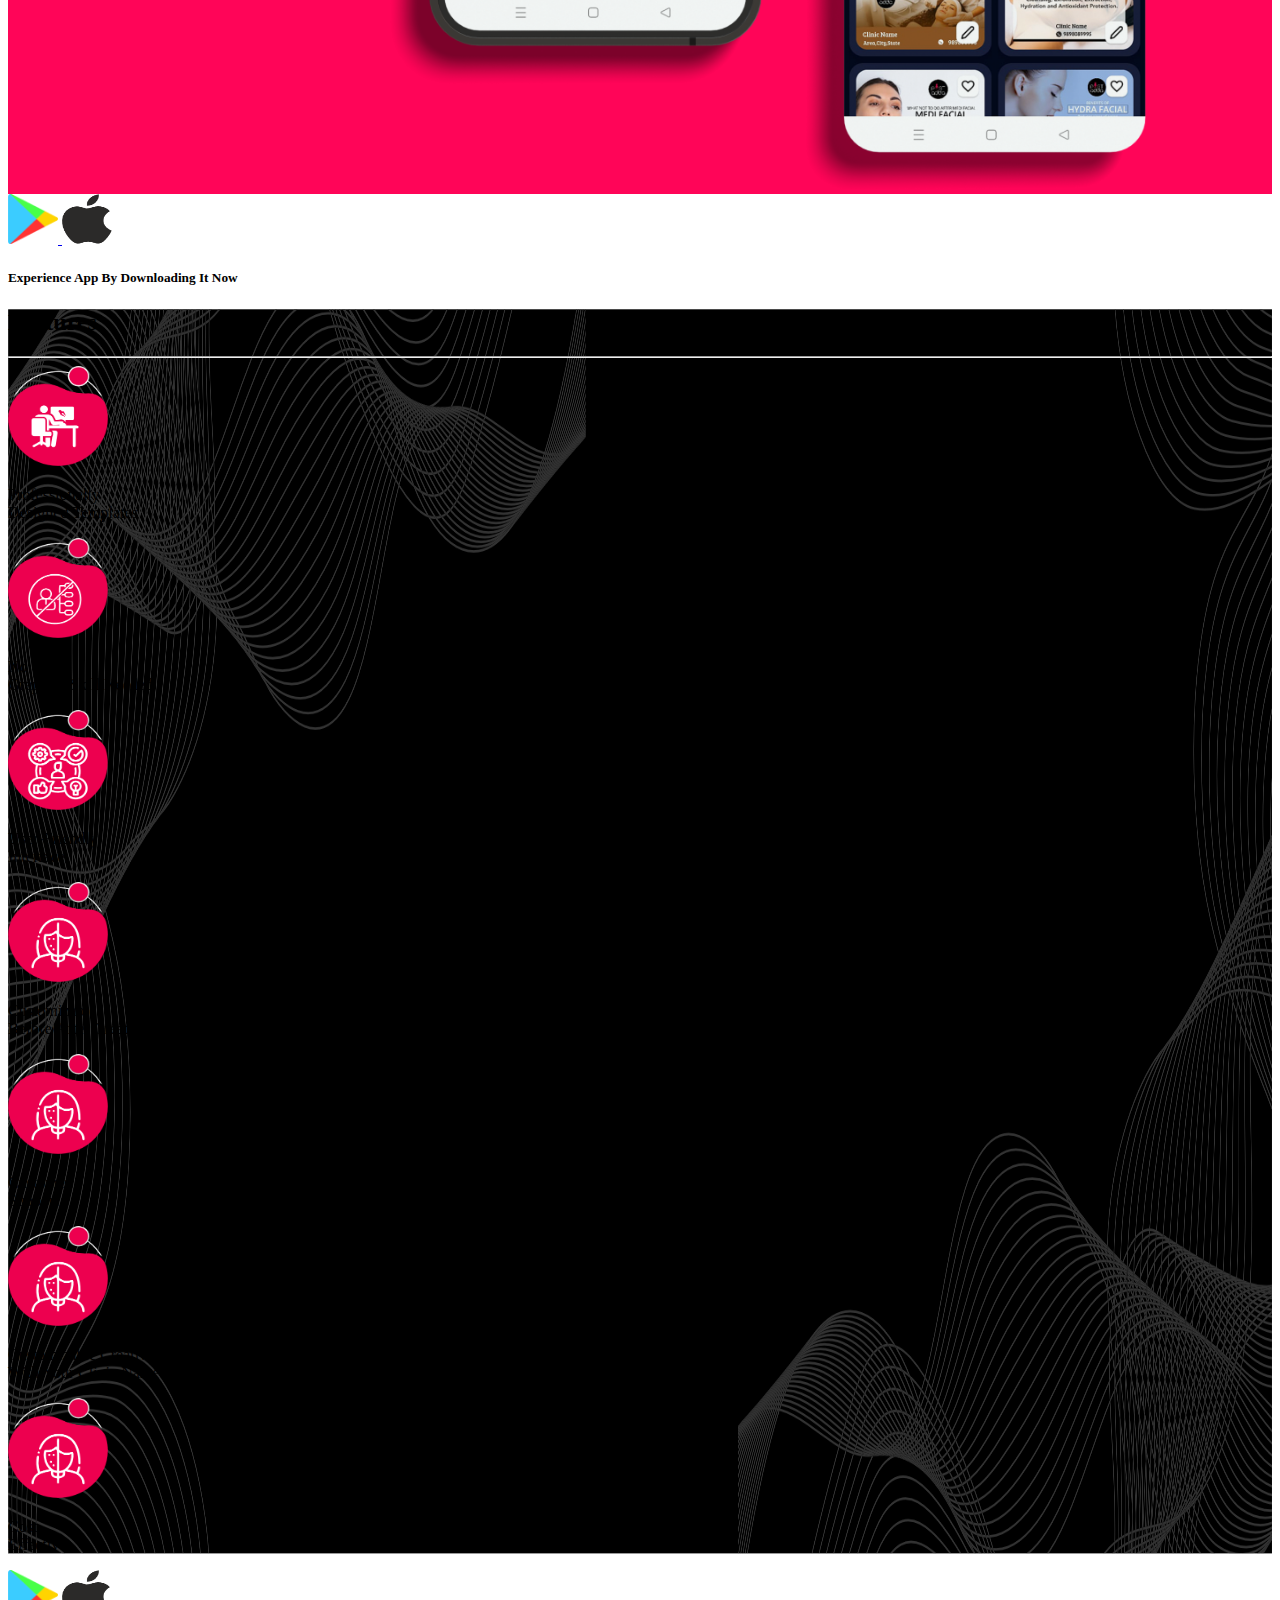
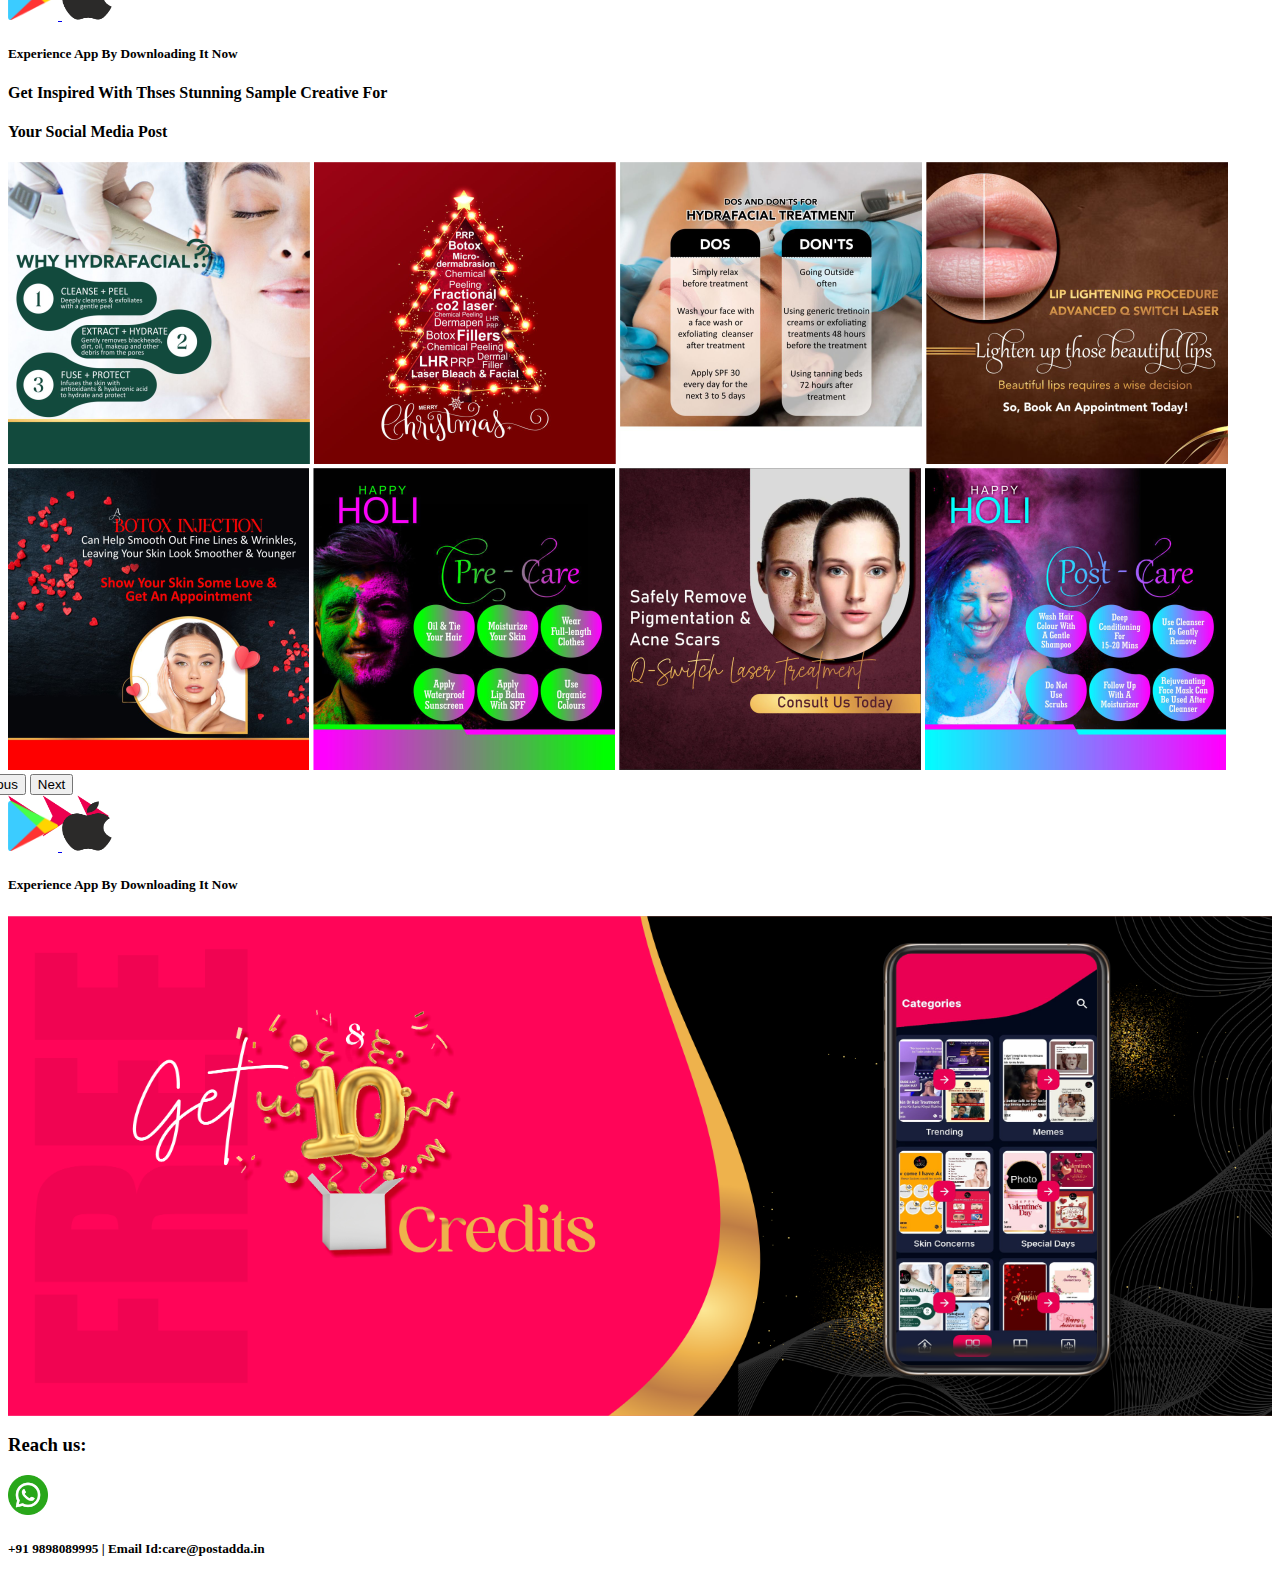
<file: PostAdda Clone/index.html>
<!DOCTYPE html>
<html lang="en">
<head>
    <meta charset="UTF-8">
    <meta http-equiv="X-UA-Compatible" content="IE=edge">
    <meta name="viewport" content="width=device-width, initial-scale=1.0">
    <title>Document</title>
    <link rel="stylesheet" href="https://cdnjs.cloudflare.com/ajax/libs/animate.css/4.1.1/animate.min.css"/>
    <link href="https://cdn.jsdelivr.net/npm/bootstrap@5.3.0-alpha1/dist/css/bootstrap.min.css" rel="stylesheet" integrity="sha384-GLhlTQ8iRABdZLl6O3oVMWSktQOp6b7In1Zl3/Jr59b6EGGoI1aFkw7cmDA6j6gD" crossorigin="anonymous">
    <script src="https://cdn.jsdelivr.net/npm/bootstrap@5.3.0-alpha1/dist/js/bootstrap.bundle.min.js" integrity="sha384-w76AqPfDkMBDXo30jS1Sgez6pr3x5MlQ1ZAGC+nuZB+EYdgRZgiwxhTBTkF7CXvN" crossorigin="anonymous"></script>
</head>
<body>

    <!-- First container -->
    <div class="container-fluid shadow-lg" style="background-color: #ff0558;height: 90%;">
        <div class="row d-flex justify-content-center">
            <div class="col-md-1 col-sm-2 col-xs-1 col-2 mt-2 justify-content-center">
                <img src="./icons/Logo.png"  class="w-100 h-100">
            </div>
        </div>
        <div class="row">
            <div class="col-md-6 mt-2 animate__animated animate__bounce delay-3s">
                <div class="text-center">
                    <h1>Revolutionize<br><span class="">Your</span><br>Social Media Presence <br><span>with</span></h1>
                    <p >PostAdda's Ready- To - Post Posts<br>Exclusively Designed For Derma Practitioners</p>
                
                    <div class="row justify-content-center gap-4">
                        <div class="col-md-3 col-sm-12 col-xs-12 mt-2"><img src="./icons/11.png" alt="" height="100" width="100"></div>
                        <div class="col-md-3 col-sm-12 col-xs-12 mt-2"><img src="./icons/22.png" alt="" height="100" width="100"></div>
                        <div class="col-md-3 col-sm-12 col-xs-12 mt-2"><img src="./icons/33.png" alt="" height="100" width="100"></div>
                    </div>
                </div>
            </div>
            <div class="col-md-6 mt-2 h-75 animate__animated animate__zoomIn delay-3s">
                <img src="./icons/Mobile image (2).png" alt="" height="80%" width="90%" class="mx-5">
            </div>
        </div>
    </div>

    <!-- footer -->
    <div class="container-fluid p-3 shadow-lg">
        <div class="row justify-content-center">
            <div class="col-md-1 d-flex gap-3 justify-content-center">
                <a target="_blank" href="https://postadda.page.link/app">
                    <img src="./icons/app store.png" alt="" height="50" width="50" class="mt-1">
                </a>
                <a  target="_blank" href="https://apps.apple.com/us/app/post-adda/id1615527162">
                    <img src="./icons/Apple.png" alt="" height="50" width="50">
                </a>
            </div>
            <div class="col-md-5 mt-3 justify-content-center text-center">
               <h5>Experience App By Downloading It Now</h5>   
            </div>
        </div>
    </div>

    <!-- Fetures container -->
        <div class="container-fluid text-white shadow-lg" style="background-image: url('./icons/feature-bg.png');background-repeat: no-repeat;background-size: 100% 100%;">
             <div class="row">
                  <div class="col-12 text-center mt-2 animate__animated animate__jello delay-3s">
                        <h2>Features</h2>
                        <hr>
                  </div>
             </div>
             <div class="row justify-content-center mt-3 animate__animated animate__jello delay-6s">
                 <div class="col-md-3 col-sm-12 col-xs-12 justify-content-center text-center">
                     <div><img src="./icons/1.png" alt="FeatureIcons" height="100" width="100"></div>
                     <p>Professionally<br>Designed Templates</p> 
                 </div>
                 <div class="col-md-3 col-sm-12 col-xs-12 justify-content-center text-center">
                     <div><img src="./icons/2.png" alt="FeatureIcons" height="100" width="100"></div>
                     <p>No<br>Graphics Skill Needed</p>
                 </div>
                 <div class="col-md-3 col-sm-12 col-xs-12 justify-content-center text-center">
                     <div><img src="./icons/3.png" alt="FeatureIcons" height="100" width="100"></div>
                     <p>User-Friendly<br>Interface</p>
                 </div>
                 <div class="col-md-3 col-sm-12 col-xs-12 justify-content-center text-center">
                     <div><img src="./icons/4.png" alt="FeatureIcons" height="100" width="100"></div>
                     <p>Customizable<br>Before/After Creative</p>
                 </div>
                 <div class="row justify-content-center mt-3 mb-5">
                 <div class="col-md-3 col-sm-12 col-xs-12 justify-content-center text-center">
                     <div><img src="./icons/4.png" alt="FeatureIcons" height="100" width="100"></div>
                     <p>Customer<br>Support</p>
                 </div>
                 <div class="col-md-3 col-sm-12 col-xs-12 justify-content-center text-center">
                     <div><img src="./icons/4.png" alt="FeatureIcons" height="100" width="100"></div>
                     <p>Customizable Creative <br> With Your Clinic Name & Logo</p>  
                 </div>
                 <div class="col-md-3 col-sm-12 col-xs-12 justify-content-center text-center">
                     <div><img src="./icons/4.png" alt="FeatureIcons" height="100" width="100"> </div>
                     <p>Cost<br>Effective</p>
                 </div>
                 </div>
             </div>
             <div class="p-4"></div>
         </div>
    <!--Fetures AREA END-->


    <!-- footer -->
    <div class="container-fluid p-3 shadow-lg">
        <div class="row justify-content-center">
            <div class="col-md-1 d-flex gap-3 justify-content-center">
                <a target="_blank" href="https://postadda.page.link/app">
                    <img src="./icons/app store.png" alt="" height="50" width="50" class="mt-1">
                </a>
                <a  target="_blank" href="https://apps.apple.com/us/app/post-adda/id1615527162">
                    <img src="./icons/Apple.png" alt="" height="50" width="50">
                </a>
            </div>
            <div class="col-md-5 mt-3 justify-content-center text-center">
               <h5>Experience App By Downloading It Now</h5>   
            </div>
        </div>
    </div>

    <!-- slider container -->
    <div class="container-fluid shadow-lg mt-2">
        <div class="row justify-content-center">
            <div class="col text-center mt-5 mb-5">
                <h4>Get Inspired With Thses Stunning Sample Creative For</h4>
                <h4>Your Social Media Post</h4>
            </div>
        </div>
        <div class="row mb-5">
            <div id="carouselExampleControls" class="carousel slide" data-bs-ride="carousel">
                <div class="carousel-inner">
                  <div class="carousel-item active">
                    <div class="d-block w-100 d-flex">
                       <img src="./icons/cv.png" class="d-block w-25" alt="...">
                       <img src="./icons/fg.png" class="d-block w-25" alt="...">
                       <img src="./icons/nm.png" class="d-block w-25" alt="...">
                       <img src="./icons/gh.png" class="d-block w-25" alt="...">
                    </div>
                  </div>
                  <div class="carousel-item">
                    <div class="d-block w-100 d-flex">
                        <img src="./icons/qw.png" class="d-block w-25" alt="...">
                        <img src="./icons/jmm.png" class="d-block w-25" alt="...">
                        <img src="./icons/jm.png" class="d-block w-25" alt="...">
                        <img src="./icons/mjmj.png" class="d-block w-25" alt="...">
                     </div>
                </div>
                <button class="carousel-control-prev" type="button" data-bs-target="#carouselExampleControls" data-bs-slide="prev" style="margin-left: -50px;">
                  <span class="carousel-control-prev-icon" aria-hidden="true"></span>
                  <span class="visually-hidden">Previous</span>
                </button>
                <button class="carousel-control-next" type="button" data-bs-target="#carouselExampleControls" data-bs-slide="next" style="margin-right: -50px;">
                  <span class="carousel-control-next-icon" aria-hidden="true"></span>
                  <span class="visually-hidden">Next</span>
                </button>
            </div>
        </div>
        <div class="row">
            <div class="col mt-5 p-3 text-center">
                <img src="./icons/hdg.png" width="8%" class="mt-5">
            </div>
        </div>
    </div></div>

    

    <!-- footer -->
        <div class="container-fluid p-3 shadow-lg" style="margin-top: -40px;">
            <div class="row justify-content-center">
                <div class="col-md-1 d-flex gap-3 justify-content-center">
                    <a target="_blank" href="https://postadda.page.link/app">
                        <img src="./icons/app store.png" alt="" height="50" width="50" class="mt-1">
                    </a>
                    <a  target="_blank" href="https://apps.apple.com/us/app/post-adda/id1615527162">
                        <img src="./icons/Apple.png" alt="" height="50" width="50">
                    </a>
                </div>
                <div class="col-md-5 mt-3 justify-content-center text-center">
                   <h5>Experience App By Downloading It Now</h5>   
                </div>
            </div>
        </div>

    <!-- last container -->
    <div class="container-fluid">
        <div class="row">
            <div class="col" style="height:500px;background-image:url('./icons/Website_Banner_last.png');background-repeat: no-repeat;background-size: 100% 100%;">
                 
            </div>
        </div>
    </div>

    <!-- footer -->
    <div class="container-fluid p-3 shadow-lg">
        <div class="row justify-content-center">
            <div class="col-md-2 d-flex gap-3 justify-content-center">
              <h3>Reach us:</h3>
              <img src="./icons/whataps.png" alt="" height="40" width="40">
            </div>
            <div class="col-md-5 mt-2 justify-content-center text-center">
               <h5>+91 9898089995  | Email Id:care@postadda.in</h5>   
            </div>
        </div>
    </div>
</body>
</html>
</file>
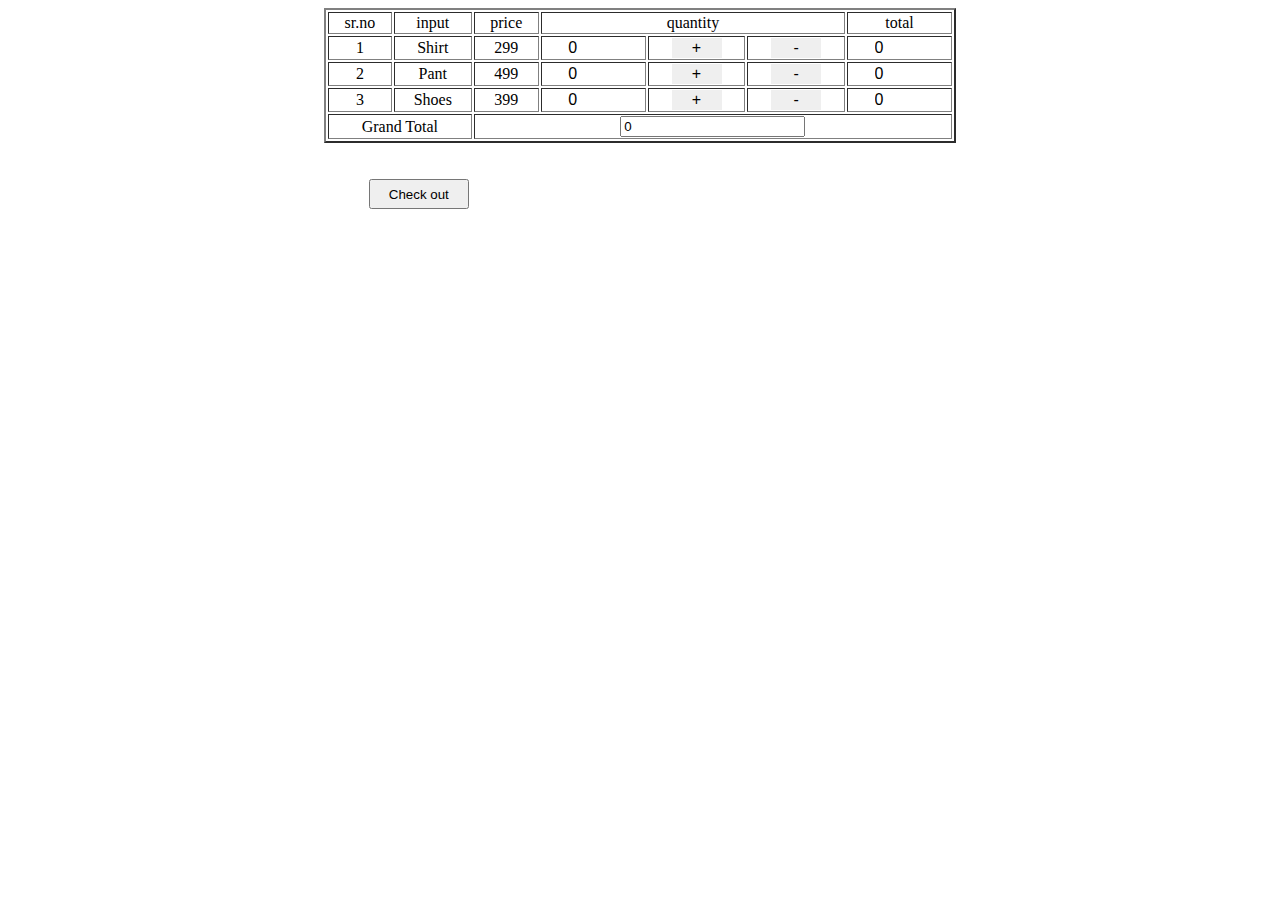
<file: shop/shop.html>
<!DOCTYPE html>
<html lang="en">
<head>
    <meta charset="UTF-8">
    <meta http-equiv="X-UA-Compatible" content="IE=edge">
    <meta name="viewport" content="width=device-width, initial-scale=1.0">
    <title>Document</title>
    <link rel="stylesheet" href="shop.css">
    <script src="shop.js"></script>
</head>
<body>
    <div class="bo">
    <table border="2">
        <tr>
            <td>sr.no</td>
            <td>input</td>
            <td>price</td>
            <td colspan="3">quantity</td>
            <td>total</td>
        </tr>
        <tr>
            <td>1</td>
            <td>Shirt</td>
            <td>299</td>
            <td><input class="in" id="sh1" value="0" readonly></td>
            <td><input class="in" type="button" value="+" onclick="addshirt(),total()"></td>
            <td><input class="in" type="button" value="-" onclick="removeshirt(),total()"></td>
            <td><input class="in" id="sh2" value="0" readonly></td>
        </tr>
        <tr>
            <td>2</td>
            <td>Pant</td>
            <td>499</td>
            <td><input class="in" id="pant1" value="0" readonly></td>
            <td><input class="in" type="button" value="+" onclick="addpant(),total()"></td>
            <td><input class="in" type="button" value="-" onclick="removepant(),total()"></td>
            <td><input class="in" id="pant2" value="0" readonly></td>
        </tr>
        <tr>
            <td>3</td>
            <td>Shoes</td>
            <td>399</td>
            <td><input class="in" id="shoes1" value="0" readonly></td>
            <td><input class="in" type="button" value="+" onclick="addshoes(),total()"></td>
            <td><input class="in" type="button" value="-" onclick="removeshoes(),total()"></td>
            <td><input class="in" id="shoes2" value="0" readonly></td>
        </tr>
        <tr>
            <td colspan="2">Grand Total</td>
            <td colspan="5"><input id="tot" value="0" readonly></td>
        </tr>
    </table><br><br>
    <div class="but" >
    <input type="button" class="button" value="Check out" onclick="display()">
    </div><br>
    <div class="jadu" id="jad">
        <h3>Payment Option</h3>
      <label for="amount">Your amount is</label>
      <input id="amo" value="0" readonly><br>
      <input type="button" class="on" value="Cash" onclick="cash()">
      <input type="button" class="on" value="Online" onclick="online()"><br><br>
      <div id="ka" style="display: none;">
      <label>Enter amount</label>
      <input type="text" id="ca" oninput="pay()"><br><br>
      <input id="ne" style="display: none;border: 0px;width: 30px;margin-left: auto;margin-right: auto;" >
       <h3 style="display: none;" id="n">please payRupee online</h3>
      </div>
    </div>
</div>
</body>
</html>
</file>
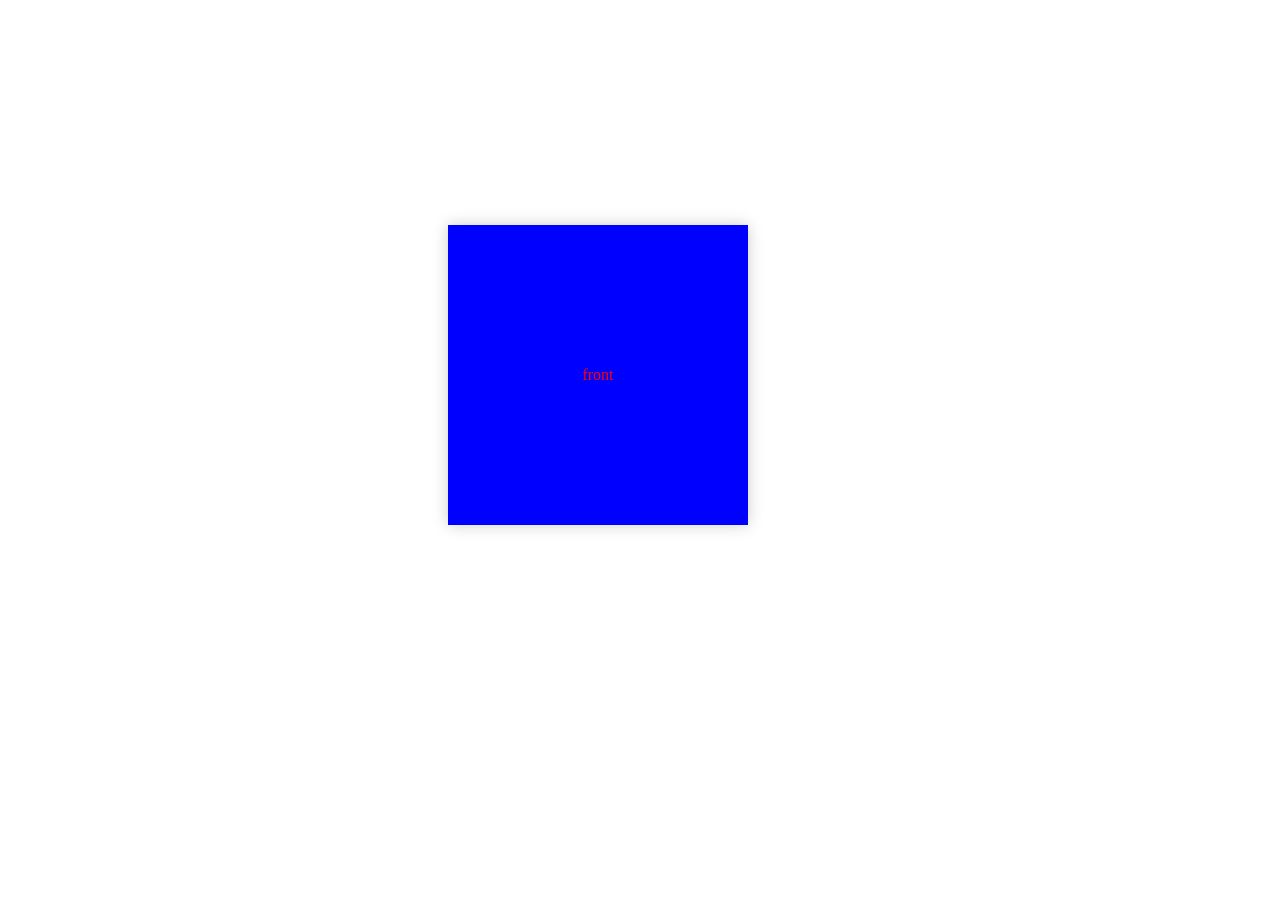
<file: webpage/images/flip2.html>
<!DOCTYPE html>
<html lang="en">
<head>
    <meta charset="UTF-8">
    <meta http-equiv="X-UA-Compatible" content="IE=edge">
    <meta name="viewport" content="width=device-width, initial-scale=1.0">
    <title>Document</title>
    <style>
    .card{
        background-color: transparent;
        width: 300px;
        height: 300px;
        perspective: 1000px;
        position: absolute;
        left:35%;
        top: 25%;
        /* border: solid; */
        text-align: center;
        transition: transform 1s;
        transform-style: preserve-3d;
        box-shadow: 0 0px 15px 0 rgba(0,0,0,0.2);
    }
    .card:hover {
        transform: rotateY(180deg);
    }
    .front{
        position: absolute;
        width: 100%;
        height: 100%;
        background-color: blue;
        line-height: 300px;
        color:red;
        backface-visibility: hidden;
    }
    .back{
        position: absolute;
        width: 100%;
        height: 100%;
        background-color: red;
        line-height: 300px;
        color: blue;
        backface-visibility: hidden;
        transform: rotateY(180deg);
     }
    </style>
</head>
<body>
    <div class="container">
        <div class="card">
            <div class="front">
              front
            </div>
            <div class="back">
               back
            </div>
        </div>
    </div>
</body>
</html>
</file>
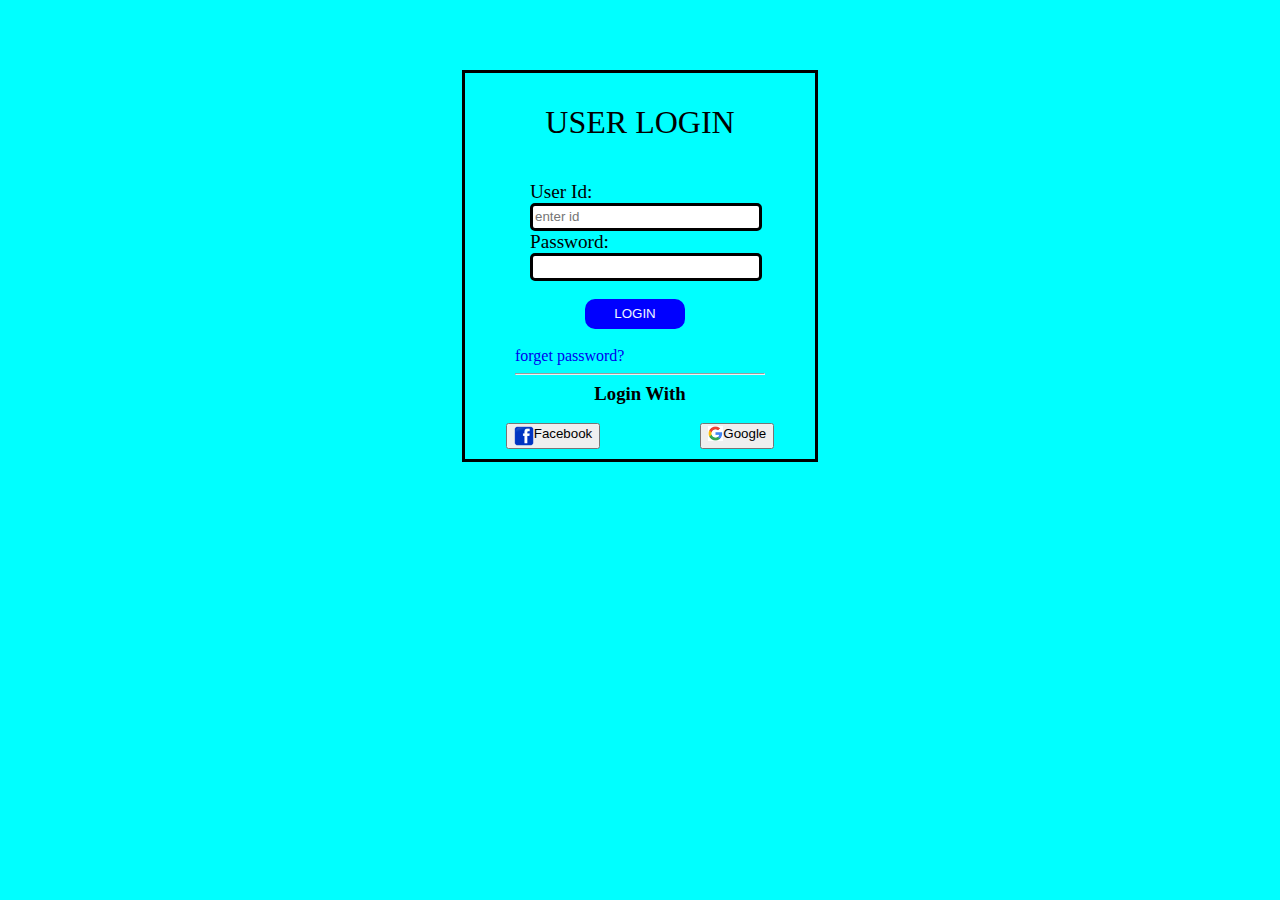
<file: webpage/images/form.html>
<!DOCTYPE html>
<html lang="en">
<head>
    <meta charset="UTF-8">
    <meta http-equiv="X-UA-Compatible" content="IE=edge">
    <meta name="viewport" content="width=device-width, initial-scale=1.0">
    <title>Document</title>
    <style>
        body{
            background-color: aqua;
            justify-content: center;
            align-items: center;
        }
        .main{
            /* background-color: aliceblue; */
            background: none;
            backface-visibility: visible;
            border: solid;
            width: 250px;
            padding: 10px 50px;
            margin-left: auto;
            margin-right: auto;
            margin-top: 70px;
        }
        form div{
            display: flex;
            justify-content: center;
            gap: 50px;
        }
        form div p{
            border: solid;
            padding: 5px;
            border-radius: 10px;
            display: flex;
            justify-content: center;
        }
        h1{
            text-align: center;
            font-weight: 300;
        }
        input[type=text]{
            width: 222px;
            height: 20px;
            border: solid;
            border-radius: 5px;
            margin-left: 15px;
        }
        input[type=button]{
            width: 100px;
            background-color: blue;
            color: aliceblue;
            height: 30px;
            border: none;
            border-radius: 10px;
            margin-left:70px;

        }
        label{
            font-size: larger;
            margin: 15px;
        }
        button{
            display: flex;
        }
        a{
            text-decoration: none;
        }
    </style>
</head>
<body>
    <div class="main">
    <form>
     <h1>USER LOGIN</h1><br>
     <label for="">User Id:</label><br>
     <input type="text" name="" id="" placeholder="enter id"><br>
     <label for="">Password:</label><br>
     <input type="text" name="" id=""><br><br>
     <input type="button" value="LOGIN"><br><br>
     <a href="http://">forget password?</a><br>
     <hr>
     <h3 align="center" style="margin:0px;">Login With</h3><br>
     <div>
     <a href="http://"><button><img src="fb.png" alt="img" height="20" width="20">Facebook</button></a>
     <a href="http://"></a><button><img src="google.png" alt="img" height="15" width="15">Google</button></a>
     </div>
    </form>
    </div>
</body>
</html>
</file>
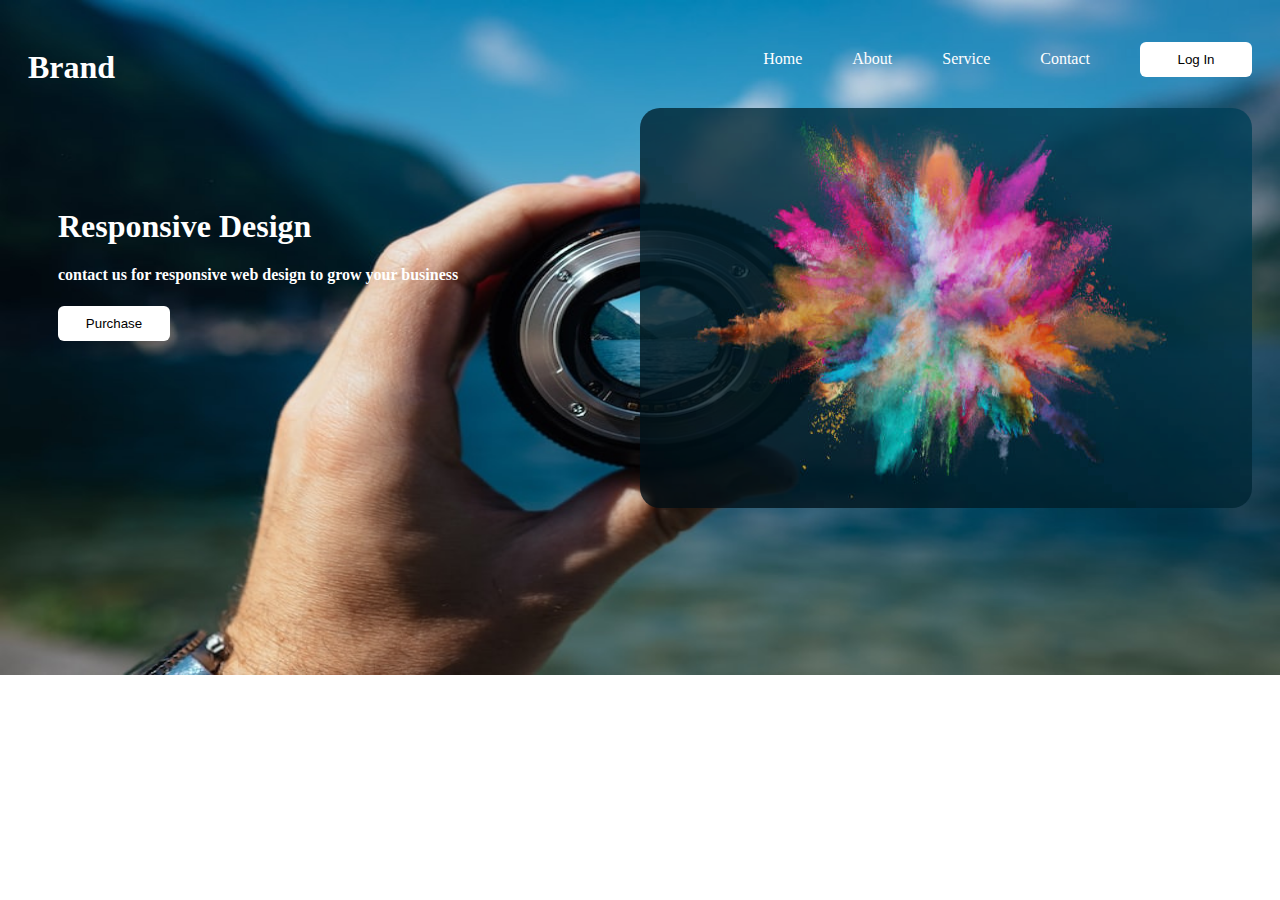
<file: webpage/images/new.html>
<!DOCTYPE html>
<html lang="en">
  <head>
    <meta charset="UTF-8" />
    <meta http-equiv="X-UA-Compatible" content="IE=edge" />
    <meta name="viewport" content="width=device-width, initial-scale=1.0" />
    <title>Document</title>
    <style>
      body {
        /* background: conic-gradient(blue, rgb(255, 0, 119)); */
        background-image: url("back.jpg");
        background-repeat: no-repeat;
        background-size: 100% 125%;
        padding: 20px;
      }
      .navbar {
        display: flex;
        align-items: center;
        justify-content: space-between;
      }
      .navbar h1 {
        color: white;
        align-items: center;
      }
      .navbar ul {
        list-style: none;
        display: flex;
      }
      .navbar ul a {
        text-decoration: none;
        color: white;
        margin-left: 50px;
      }
      .navbar ul a button {
        width: 112px;
        height: 35px;
        position: relative;
        top: -8px;
        border: none;
        background: white;
        border-radius: 6px;
        color: black;
      }
      .container {
        display: flex;
        justify-content: space-between;
      }
      .div1 {
        width: 50%;
        height: 400px;
        align-items: center;
        color: white;
      }
      .div1 div{
        width: 500px;
        margin-left: 30px;
        margin-top: 100px;
      }
      input[type=button]{
        width: 112px;
        height: 35px;
        border: none;
        background: white;
        border-radius: 6px;
        color: black;
      }
      .div2 {
        width: 50%;
      }
      .div2 img {
        width: 100%;
        height: 400px;
        border: solid;
        border: none;
        border-radius: 20px;
        opacity: 0.8;
        box-shadow: 4px red;
      }
    </style>
  </head>
  <body>
    <nav class="navbar">
      <h1>Brand</h1>
      <ul>
        <li><a href="#home">Home</a></li>
        <li><a href="#About">About</a></li>
        <li><a href="#service">Service</a></li>
        <li><a href="#contact">Contact</a></li>
        <li>
          <a href="#log in"><button>Log In</button></a>
        </li>
      </ul>
    </nav>
    <div class="container">
      <div class="div1">
        <div>
          <h1>Responsive Design</h1>
          <h4>contact us for responsive web design to grow your business</h4>
          <input type="button" value="Purchase" />
        </div>
      </div>
      <div class="div2">
        <img src="color.jpg" />
      </div>
    </div>
  </body>
</html>
</file>
<file: Demo/css/effects.css>
@import url(https://fonts.googleapis.com/css?family=Raleway);

#awards{
  display: none;
}
#un1{
  border-color : rgba(255, 255, 0, 0.867);
  border-style: solid;
  border-width: 0px 0px 3px 0px;
}
#un2{
  border-color : white;
  border-style: solid;
  border-width: 0px 0px 3px 0px;
} 

.ui-card{
  overflow: hidden;
  background: radial-gradient(#111 70%,#000 80%);
  position: relative;
}
.ui-crad img{
  transform: scale(1.3);
  transition: all 0.3s ease-out;
}
.ui-card:hover{
  border: 2px solid #FDC705;
}
.ui-card:hover img{
  background-color: rgba(0, 0, 0, 0.7);
  opacity: 0.3;
}
.ui-card img:hover{
  border: 2px solid #FDC705;
}

.description button{
  transform: translateY(30px);
  opacity: 0;
  transition: all 0.3s ease-out;
}
.description a{
  transform: translateY(30px);
  opacity: 0;
  transition: all 0.3s ease-out;
}
.ui-card:hover .description button{
  transform: translateY(0);
  opacity:1 ;
}

.ui-card:hover .description a{
  transform: translateY(0);
  opacity:1 ;
}
.row{
  scroll-margin-top: -50px;
}
.cross{
  width: 104%;
}
.picture{
  margin-top: -30px;
}
</file>
<file: shop/shop.css>
.bo
{
    text-align: center;
    width: 50%;
    margin-left: auto;
    margin-right: auto;
}
table{
    width: 100%;
}
.in{
    width: 50px;
    font-size: medium;
    border: 0px;
}
.button{
    height: 30px;
    width: 100px;
}
.but
{
padding-right: 70%;
}
.jadu
{
    
    width: 70%;
    position: relative;
    float: right;
    display: none;
}
.on{
    margin: 10px;
    width: 100px;
    padding: 10px;
}
</file>
